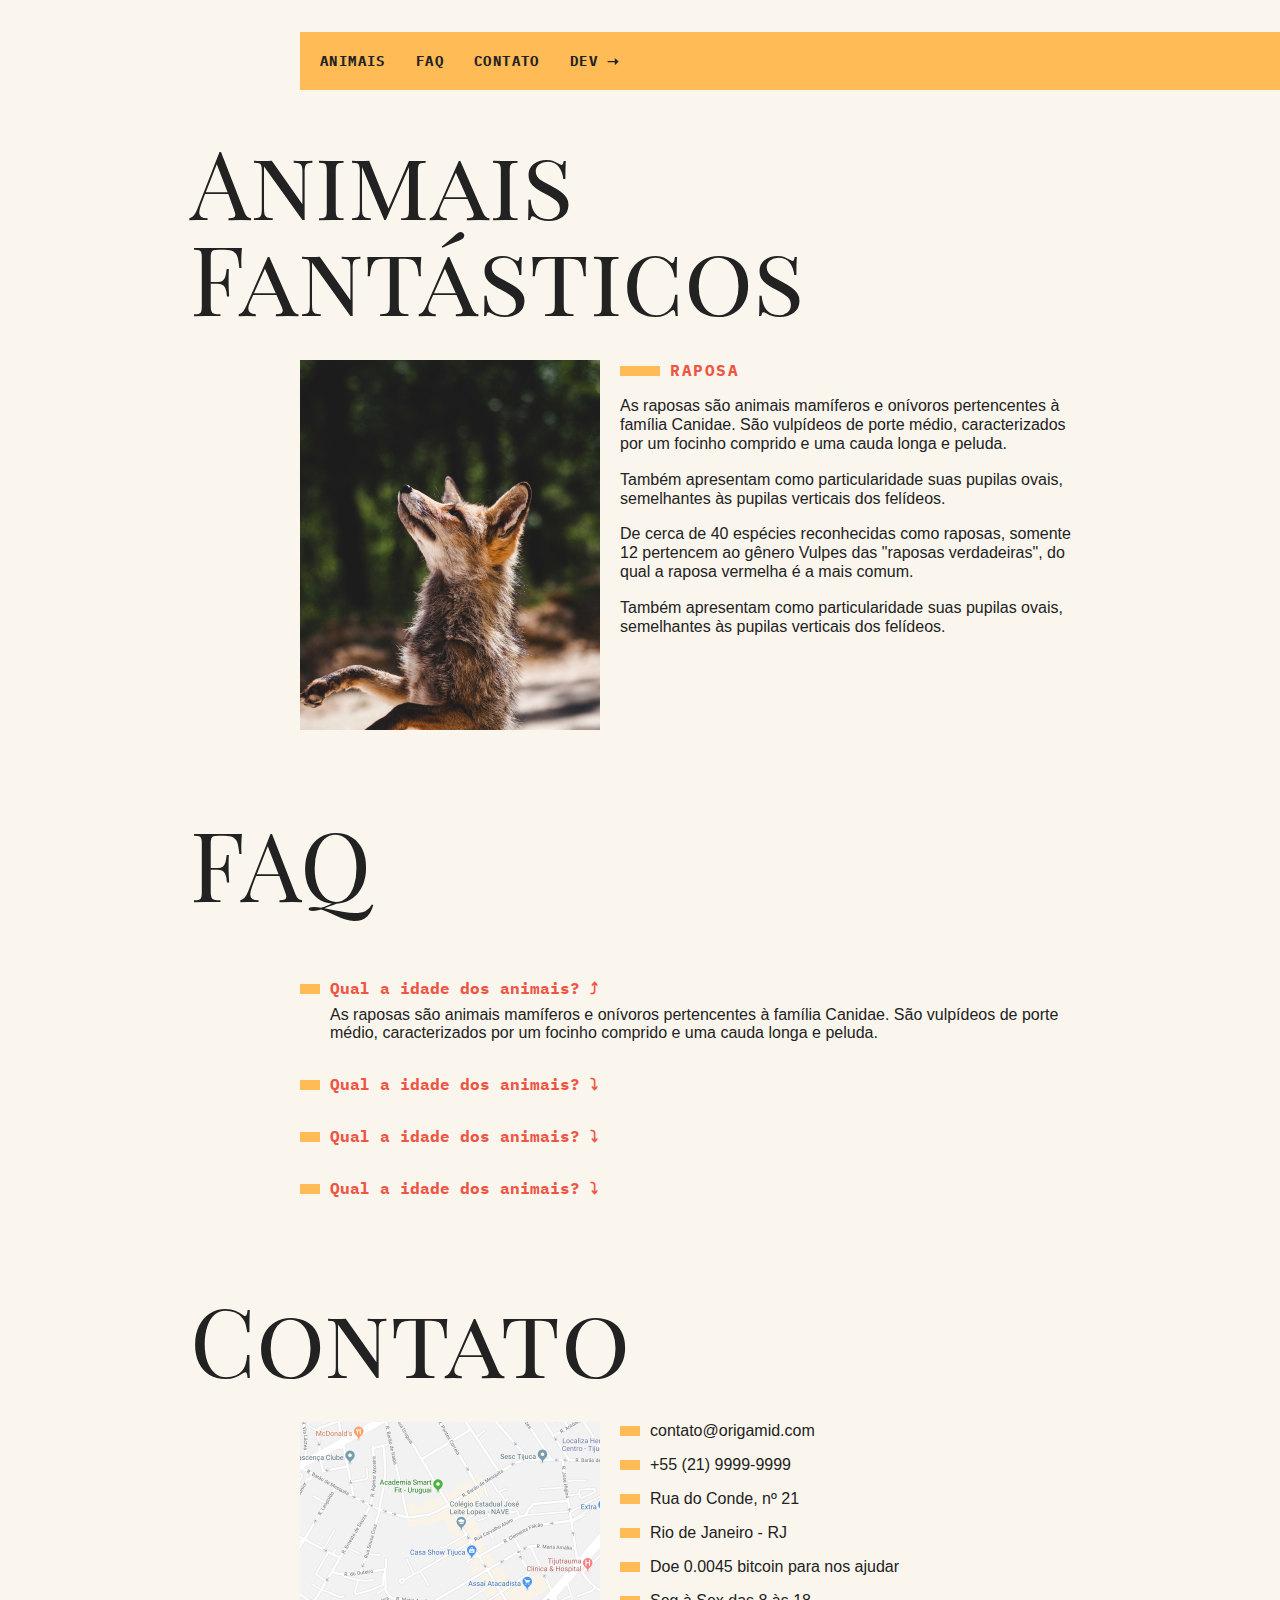
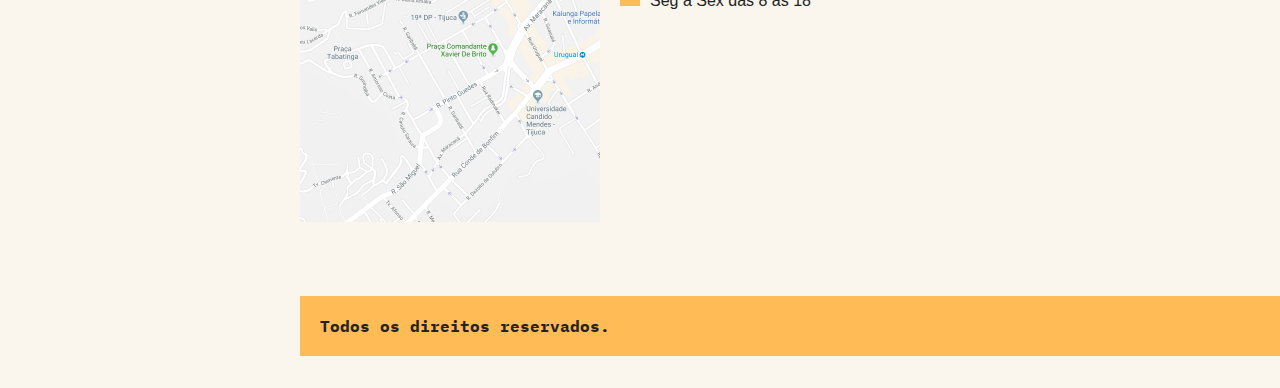
<file: accordion-list/html/index.html>
<!DOCTYPE html>
<html lang="pt-br">
<head>
    <meta charset="UTF-8">
    <meta http-equiv="X-UA-Compatible" content="IE=edge">
    <title>Animais Fantásticos</title>
    <meta name="viewport" content="width=device-width, initial-scale=1.0">
    <link href="https://fonts.googleapis.com/css2?family=IBM+Plex+Mono:wght@400;700&family=Playfair+Display+SC&display=swap" rel="stylesheet">
    <link rel="stylesheet" href="../css/style.css">
    <script>document.documentElement.className += ' js';</script>
</head>
<body>
    <nav class="menu">
        <ul>
            <li><a href="#animais">Animais</a></li>
            <li><a href="#faq">Faq</a></li>
            <li><a href="#contato">Contato</a></li>
            <li><a href="#dev">Dev ➝</a></li>
        </ul>
    </nav>

    <section class="grid-section animais" id="animais"> <!--id especifico para linkar com navegação-->

            <h1 class="titulo">Animais Fantásticos</h1>
            
   
        <ul class="animais-lista js-tabmenu">
            <li><img src="../img/imagem1.jpg" alt="raposa"></li>
            <li><img src="../img/imagem2.jpg" alt="esquilo"></li>
            <li><img src="../img/imagem3.jpg" alt="urso"></li>
            <li><img src="../img/imagem4.jpg" alt="lobo"></li>
            <li><img src="../img/imagem5.jpg" alt="macaco"></li>
            <li><img src="../img/imagem6.jpg" alt="leão"></li>
        </ul>

        <div class="animais-descricao js-tabcontent">
          <section>
              <h2>Raposa</h2>
              <p>As raposas são animais mamíferos e onívoros pertencentes à família Canidae. São vulpídeos de porte
                  médio, caracterizados por um focinho comprido e uma cauda longa e peluda.</p>

              <p>Também apresentam como particularidade suas pupilas ovais, semelhantes às pupilas verticais dos
                  felídeos.</p>

              <p> De cerca de 40 espécies reconhecidas como raposas, somente 12 pertencem ao gênero Vulpes das "raposas
                  verdadeiras", do qual a raposa vermelha é a mais comum.</p>

              <p> Também apresentam como particularidade suas pupilas ovais, semelhantes às pupilas verticais dos
                  felídeos.</p>
          </section>
          <section>
              <h2>Esquilo</h2>
              <p>As raposas são animais mamíferos e onívoros pertencentes à família Canidae. São vulpídeos de porte
                  médio, caracterizados por um focinho comprido e uma cauda longa e peluda.</p>

              <p>Também apresentam como particularidade suas pupilas ovais, semelhantes às pupilas verticais dos
                  felídeos.</p>

              <p> De cerca de 40 espécies reconhecidas como raposas, somente 12 pertencem ao gênero Vulpes das "raposas
                  verdadeiras", do qual a raposa vermelha é a mais comum.</p>

              <p> Também apresentam como particularidade suas pupilas ovais, semelhantes às pupilas verticais dos
                  felídeos.</p>
          </section>
          <section>
              <h2>Urso</h2>
              <p>As raposas são animais mamíferos e onívoros pertencentes à família Canidae. São vulpídeos de porte
                  médio, caracterizados por um focinho comprido e uma cauda longa e peluda.</p>

              <p>Também apresentam como particularidade suas pupilas ovais, semelhantes às pupilas verticais dos
                  felídeos.</p>

              <p> De cerca de 40 espécies reconhecidas como raposas, somente 12 pertencem ao gênero Vulpes das "raposas
                  verdadeiras", do qual a raposa vermelha é a mais comum.</p>

              <p> Também apresentam como particularidade suas pupilas ovais, semelhantes às pupilas verticais dos
                  felídeos.</p>
          </section>
          <section>
              <h2>Lobo</h2>
              <p>As raposas são animais mamíferos e onívoros pertencentes à família Canidae. São vulpídeos de porte
                  médio, caracterizados por um focinho comprido e uma cauda longa e peluda.</p>

              <p>Também apresentam como particularidade suas pupilas ovais, semelhantes às pupilas verticais dos
                  felídeos.</p>

              <p> De cerca de 40 espécies reconhecidas como raposas, somente 12 pertencem ao gênero Vulpes das "raposas
                  verdadeiras", do qual a raposa vermelha é a mais comum.</p>

              <p> Também apresentam como particularidade suas pupilas ovais, semelhantes às pupilas verticais dos
                  felídeos.</p>
          </section>
          <section>
              <h2>Macaco</h2>
              <p>As raposas são animais mamíferos e onívoros pertencentes à família Canidae. São vulpídeos de porte
                  médio, caracterizados por um focinho comprido e uma cauda longa e peluda.</p>

              <p>Também apresentam como particularidade suas pupilas ovais, semelhantes às pupilas verticais dos
                  felídeos.</p>

              <p> De cerca de 40 espécies reconhecidas como raposas, somente 12 pertencem ao gênero Vulpes das "raposas
                  verdadeiras", do qual a raposa vermelha é a mais comum.</p>

              <p> Também apresentam como particularidade suas pupilas ovais, semelhantes às pupilas verticais dos
                  felídeos.</p>
          </section>
          <section>
              <h2>Leão</h2>
              <p>As raposas são animais mamíferos e onívoros pertencentes à família Canidae. São vulpídeos de porte
                  médio, caracterizados por um focinho comprido e uma cauda longa e peluda.</p>

              <p>Também apresentam como particularidade suas pupilas ovais, semelhantes às pupilas verticais dos
                  felídeos.</p>

              <p> De cerca de 40 espécies reconhecidas como raposas, somente 12 pertencem ao gênero Vulpes das "raposas
                  verdadeiras", do qual a raposa vermelha é a mais comum.</p>

              <p> Também apresentam como particularidade suas pupilas ovais, semelhantes às pupilas verticais dos
                  felídeos.</p>
          </section>
        </div>
    </section>

    <section class="grid-section faq" id="faq">
        <h1 class="titulo">FAQ</h1>
        <dl class="faq-lista js-accordion">
            <dt>Qual a idade dos animais?</dt>
            <dd>As raposas são animais mamíferos e onívoros pertencentes à família Canidae. São vulpídeos de porte médio, caracterizados por um focinho comprido e uma cauda longa e peluda.</dd>
            <dt>Qual a idade dos animais?</dt>
            <dd>As raposas são animais mamíferos e onívoros pertencentes à família Canidae. São vulpídeos de porte médio, caracterizados por um focinho comprido e uma cauda longa e peluda.</dd>
            <dt>Qual a idade dos animais?</dt>
            <dd>As raposas são animais mamíferos e onívoros pertencentes à família Canidae. São vulpídeos de porte médio, caracterizados por um focinho comprido e uma cauda longa e peluda.</dd>
            <dt>Qual a idade dos animais?</dt>
            <dd>As raposas são animais mamíferos e onívoros pertencentes à família Canidae. São vulpídeos de porte médio, caracterizados por um focinho comprido e uma cauda longa e peluda.</dd>
        </dl>
    </section>

    <section class="grid-section contato" id="contato">
        <h1 class="titulo">Contato</h1>
        <div class="mapa">
            <img src="../img/mapa.png" alt="mapa">
        </div>
        <ul class="dados">
            <li>contato@origamid.com</li>
            <li>+55 (21) 9999-9999</li>
            <li>Rua do Conde, nº 21</li>
            <li>Rio de Janeiro - RJ</li>
            <li>Doe 0.0045 bitcoin para nos ajudar</li>
            <li>Seg à Sex das 8 às 18</li>
        </ul>
    </section>

    <footer class="copy">
        <p>Todos os direitos reservados.</p>
    </footer>
    <script src="../js/script.js"></script>
</body>
</html>
</file>
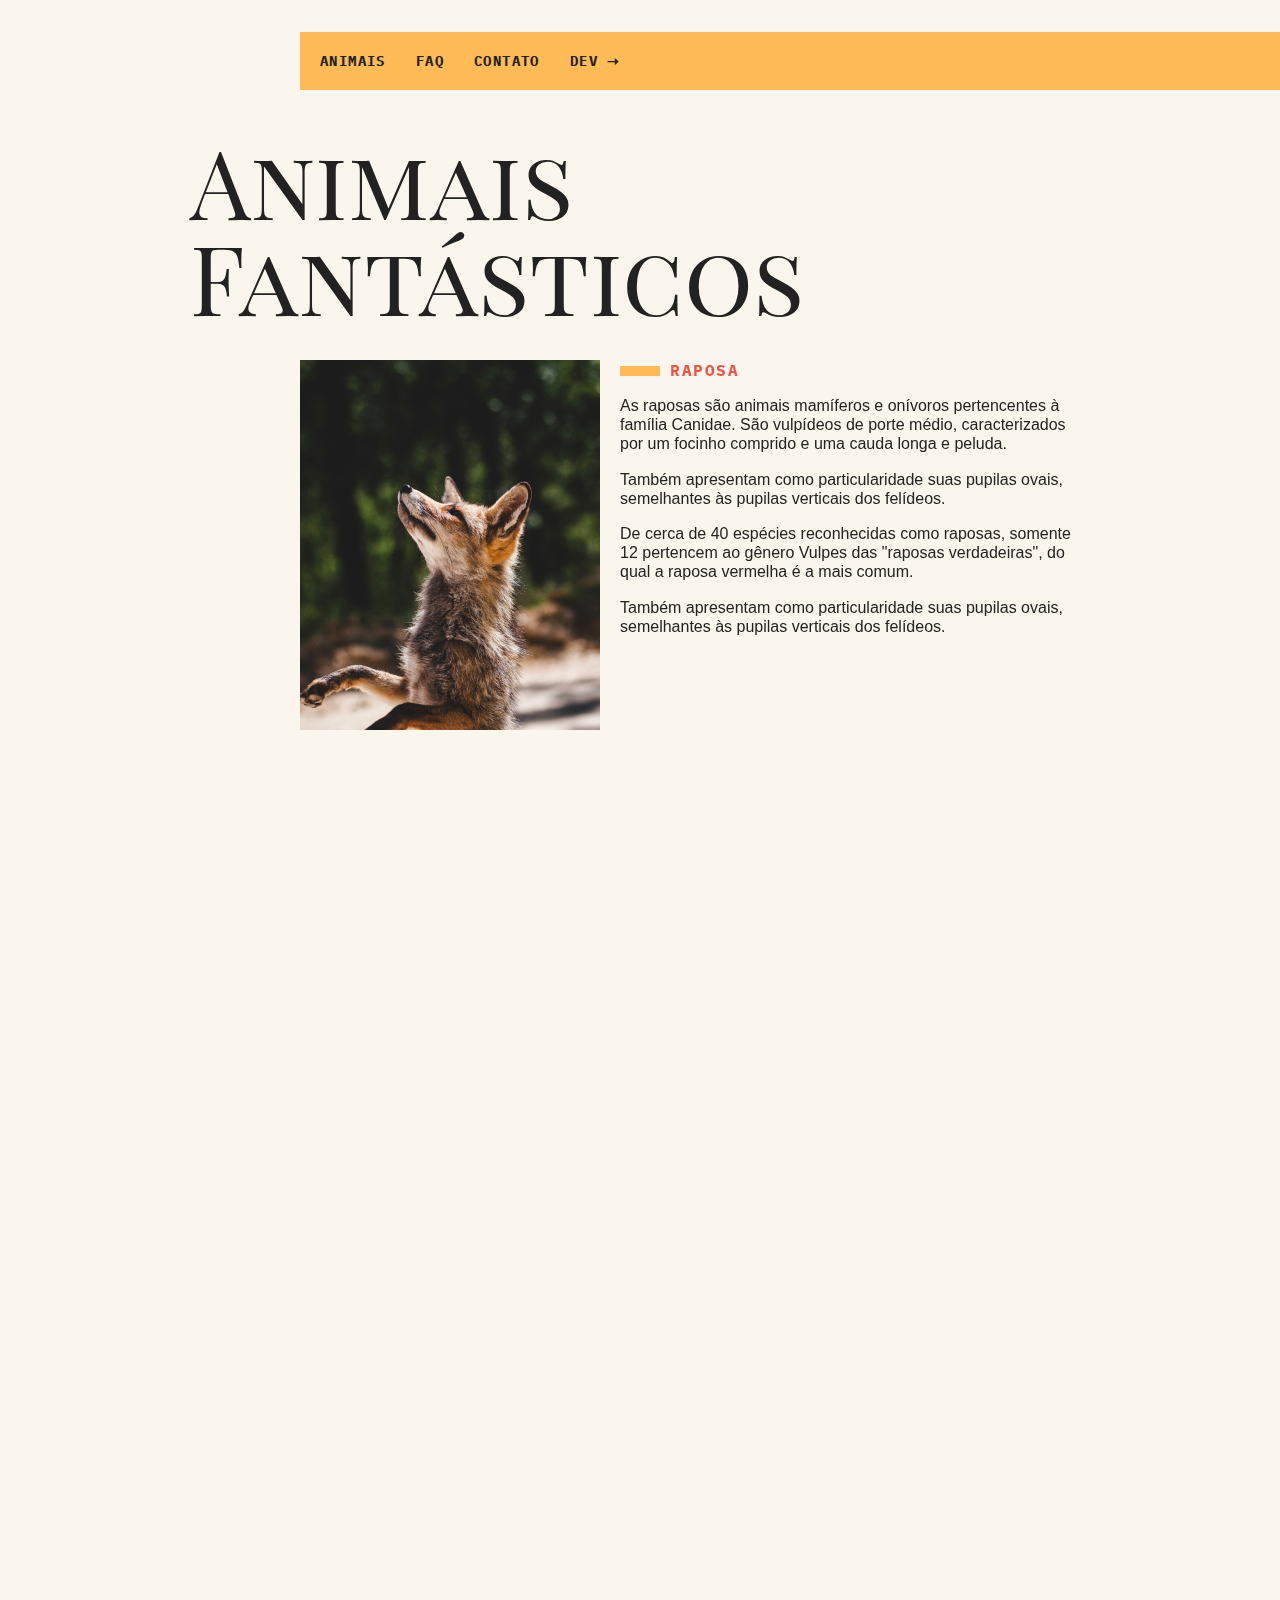
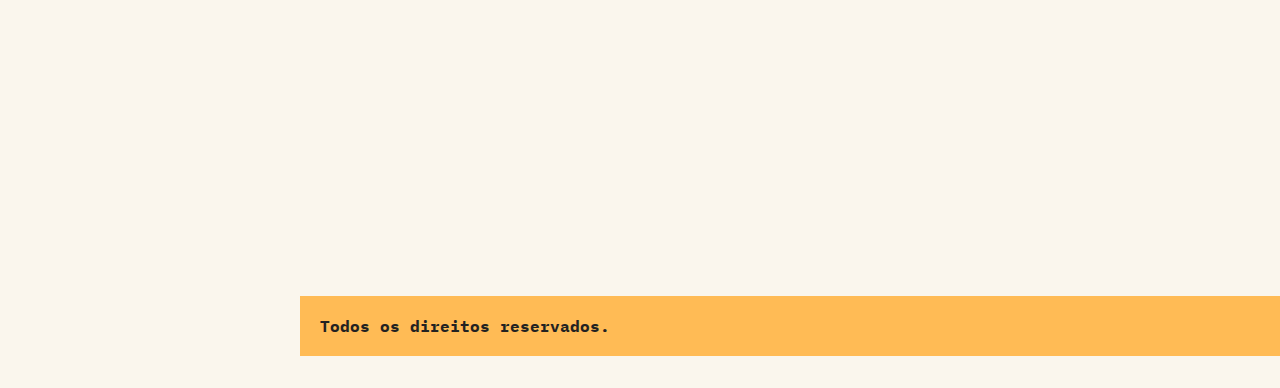
<file: animacao-ao-scroll/html/index.html>
<!DOCTYPE html>
<html lang="pt-br">
<head>
    <meta charset="UTF-8">
    <meta http-equiv="X-UA-Compatible" content="IE=edge">
    <title>Animais Fantásticos</title>
    <meta name="viewport" content="width=device-width, initial-scale=1.0">
    <link href="https://fonts.googleapis.com/css2?family=IBM+Plex+Mono:wght@400;700&family=Playfair+Display+SC&display=swap" rel="stylesheet">
    <link rel="stylesheet" href="../css/style.css">
    <script>document.documentElement.className += ' js';</script>
</head>
<body>
    <nav class="menu js-menu">
        <ul>
            <li><a href="#animais">Animais</a></li>
            <li><a href="#faq">Faq</a></li>
            <li><a href="#contato">Contato</a></li>
            <li><a href="#dev">Dev ➝</a></li>
        </ul>
    </nav>

    <section class="grid-section animais js-scroll" id="animais"> <!--id especifico para linkar com navegação-->

            <h1 class="titulo">Animais Fantásticos</h1>
            
   
        <ul class="animais-lista js-tabmenu">
            <li><img src="../img/imagem1.jpg" alt="raposa"></li>
            <li><img src="../img/imagem2.jpg" alt="esquilo"></li>
            <li><img src="../img/imagem3.jpg" alt="urso"></li>
            <li><img src="../img/imagem4.jpg" alt="lobo"></li>
            <li><img src="../img/imagem5.jpg" alt="macaco"></li>
            <li><img src="../img/imagem6.jpg" alt="leão"></li>
        </ul>

        <div class="animais-descricao js-tabcontent">
          <section>
              <h2>Raposa</h2>
              <p>As raposas são animais mamíferos e onívoros pertencentes à família Canidae. São vulpídeos de porte
                  médio, caracterizados por um focinho comprido e uma cauda longa e peluda.</p>

              <p>Também apresentam como particularidade suas pupilas ovais, semelhantes às pupilas verticais dos
                  felídeos.</p>

              <p> De cerca de 40 espécies reconhecidas como raposas, somente 12 pertencem ao gênero Vulpes das "raposas
                  verdadeiras", do qual a raposa vermelha é a mais comum.</p>

              <p> Também apresentam como particularidade suas pupilas ovais, semelhantes às pupilas verticais dos
                  felídeos.</p>
          </section>
          <section>
              <h2>Esquilo</h2>
              <p>As raposas são animais mamíferos e onívoros pertencentes à família Canidae. São vulpídeos de porte
                  médio, caracterizados por um focinho comprido e uma cauda longa e peluda.</p>

              <p>Também apresentam como particularidade suas pupilas ovais, semelhantes às pupilas verticais dos
                  felídeos.</p>

              <p> De cerca de 40 espécies reconhecidas como raposas, somente 12 pertencem ao gênero Vulpes das "raposas
                  verdadeiras", do qual a raposa vermelha é a mais comum.</p>

              <p> Também apresentam como particularidade suas pupilas ovais, semelhantes às pupilas verticais dos
                  felídeos.</p>
          </section>
          <section>
              <h2>Urso</h2>
              <p>As raposas são animais mamíferos e onívoros pertencentes à família Canidae. São vulpídeos de porte
                  médio, caracterizados por um focinho comprido e uma cauda longa e peluda.</p>

              <p>Também apresentam como particularidade suas pupilas ovais, semelhantes às pupilas verticais dos
                  felídeos.</p>

              <p> De cerca de 40 espécies reconhecidas como raposas, somente 12 pertencem ao gênero Vulpes das "raposas
                  verdadeiras", do qual a raposa vermelha é a mais comum.</p>

              <p> Também apresentam como particularidade suas pupilas ovais, semelhantes às pupilas verticais dos
                  felídeos.</p>
          </section>
          <section>
              <h2>Lobo</h2>
              <p>As raposas são animais mamíferos e onívoros pertencentes à família Canidae. São vulpídeos de porte
                  médio, caracterizados por um focinho comprido e uma cauda longa e peluda.</p>

              <p>Também apresentam como particularidade suas pupilas ovais, semelhantes às pupilas verticais dos
                  felídeos.</p>

              <p> De cerca de 40 espécies reconhecidas como raposas, somente 12 pertencem ao gênero Vulpes das "raposas
                  verdadeiras", do qual a raposa vermelha é a mais comum.</p>

              <p> Também apresentam como particularidade suas pupilas ovais, semelhantes às pupilas verticais dos
                  felídeos.</p>
          </section>
          <section>
              <h2>Macaco</h2>
              <p>As raposas são animais mamíferos e onívoros pertencentes à família Canidae. São vulpídeos de porte
                  médio, caracterizados por um focinho comprido e uma cauda longa e peluda.</p>

              <p>Também apresentam como particularidade suas pupilas ovais, semelhantes às pupilas verticais dos
                  felídeos.</p>

              <p> De cerca de 40 espécies reconhecidas como raposas, somente 12 pertencem ao gênero Vulpes das "raposas
                  verdadeiras", do qual a raposa vermelha é a mais comum.</p>

              <p> Também apresentam como particularidade suas pupilas ovais, semelhantes às pupilas verticais dos
                  felídeos.</p>
          </section>
          <section>
              <h2>Leão</h2>
              <p>As raposas são animais mamíferos e onívoros pertencentes à família Canidae. São vulpídeos de porte
                  médio, caracterizados por um focinho comprido e uma cauda longa e peluda.</p>

              <p>Também apresentam como particularidade suas pupilas ovais, semelhantes às pupilas verticais dos
                  felídeos.</p>

              <p> De cerca de 40 espécies reconhecidas como raposas, somente 12 pertencem ao gênero Vulpes das "raposas
                  verdadeiras", do qual a raposa vermelha é a mais comum.</p>

              <p> Também apresentam como particularidade suas pupilas ovais, semelhantes às pupilas verticais dos
                  felídeos.</p>
          </section>
        </div>
    </section>

    <section class="grid-section faq js-scroll" id="faq">
        <h1 class="titulo">FAQ</h1>
        <dl class="faq-lista js-accordion">
            <dt>Qual a idade dos animais?</dt>
            <dd>As raposas são animais mamíferos e onívoros pertencentes à família Canidae. São vulpídeos de porte médio, caracterizados por um focinho comprido e uma cauda longa e peluda.</dd>
            <dt>Qual a idade dos animais?</dt>
            <dd>As raposas são animais mamíferos e onívoros pertencentes à família Canidae. São vulpídeos de porte médio, caracterizados por um focinho comprido e uma cauda longa e peluda.</dd>
            <dt>Qual a idade dos animais?</dt>
            <dd>As raposas são animais mamíferos e onívoros pertencentes à família Canidae. São vulpídeos de porte médio, caracterizados por um focinho comprido e uma cauda longa e peluda.</dd>
            <dt>Qual a idade dos animais?</dt>
            <dd>As raposas são animais mamíferos e onívoros pertencentes à família Canidae. São vulpídeos de porte médio, caracterizados por um focinho comprido e uma cauda longa e peluda.</dd>
        </dl>
    </section>

    <section class="grid-section contato js-scroll" id="contato">
        <h1 class="titulo">Contato</h1>
        <div class="mapa">
            <img src="../img/mapa.png" alt="mapa">
        </div>
        <ul class="dados">
            <li>contato@origamid.com</li>
            <li>+55 (21) 9999-9999</li>
            <li>Rua do Conde, nº 21</li>
            <li>Rio de Janeiro - RJ</li>
            <li>Doe 0.0045 bitcoin para nos ajudar</li>
            <li>Seg à Sex das 8 às 18</li>
        </ul>
    </section>

    <footer class="copy">
        <p>Todos os direitos reservados.</p>
    </footer>
    <script src="../js/script.js"></script>
</body>
</html>
</file>
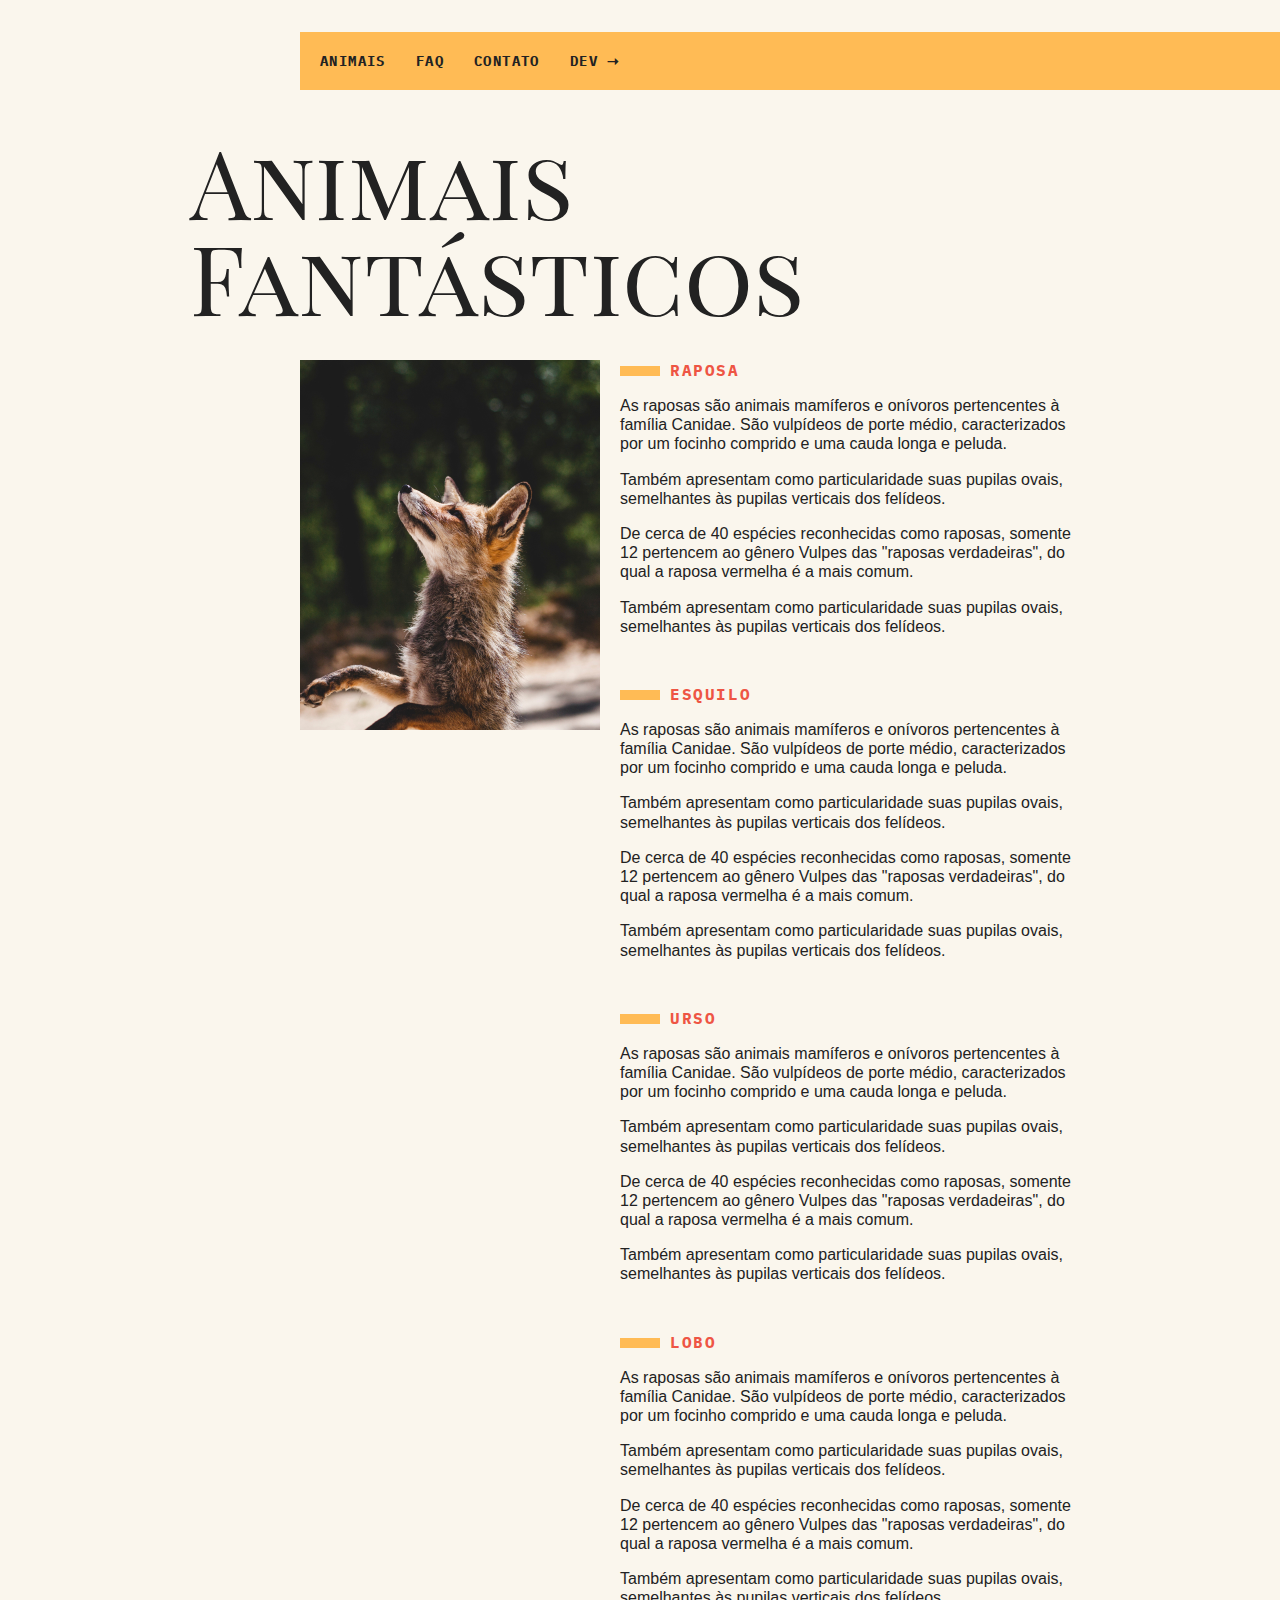
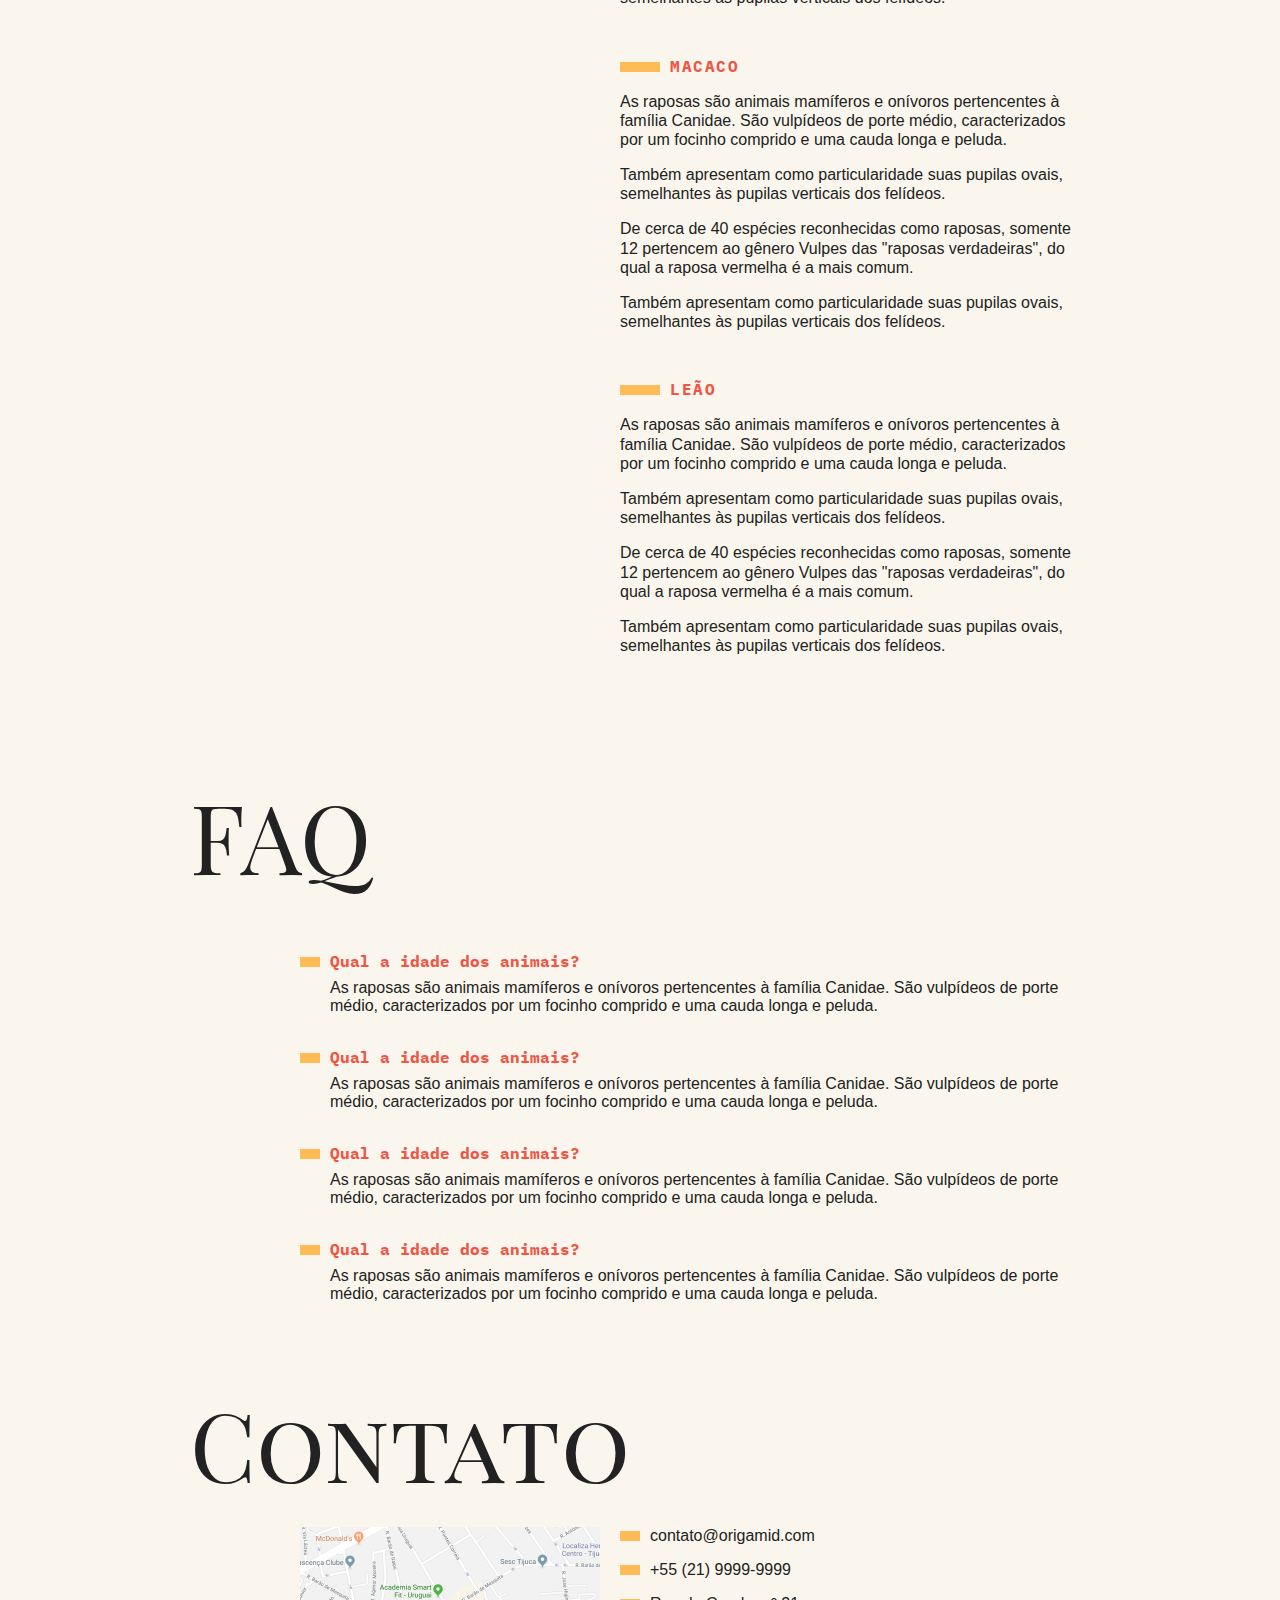
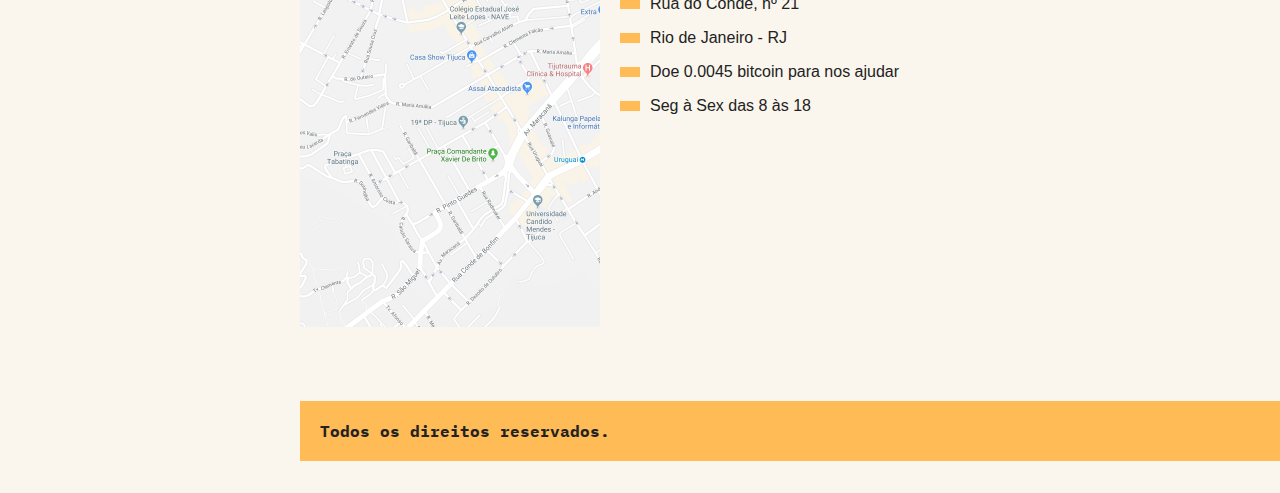
<file: classes-e-atributos/html/index.html>
<!DOCTYPE html>
<html lang="pt-br">
<head>
    <meta charset="UTF-8">
    <meta http-equiv="X-UA-Compatible" content="IE=edge">
    <title>Animais Fantásticos</title>
    <meta name="viewport" content="width=device-width, initial-scale=1.0">
    <link href="https://fonts.googleapis.com/css2?family=IBM+Plex+Mono:wght@400;700&family=Playfair+Display+SC&display=swap" rel="stylesheet">
    <link rel="stylesheet" href="../css/style.css">
</head>
<body>
    <nav class="menu">
        <ul>
            <li><a href="#animais">Animais</a></li>
            <li><a href="#faq">Faq</a></li>
            <li><a href="#contato">Contato</a></li>
            <li><a href="http://origamid.com/">Dev ➝</a></li>
        </ul>
    </nav>

    <section class="grid-section animais" id="animais"> <!--id especifico para linkar com navegação-->

            <h1 class="titulo">Animais Fantásticos</h1>
            
   
        <ul class="animais-lista">
            <li><img src="../img/imagem1.jpg" alt="raposa"></li>
            <li><img src="../img/imagem2.jpg" alt="esquilo"></li>
            <li><img src="../img/imagem3.jpg" alt="urso"></li>
            <li><img src="../img/imagem4.jpg" alt="lobo"></li>
            <li><img src="../img/imagem5.jpg" alt="macaco"></li>
            <li><img src="../img/imagem6.jpg" alt="leão"></li>
        </ul>

        <div class="animais-descricao">
          <section>
              <h2>Raposa</h2>
              <p>As raposas são animais mamíferos e onívoros pertencentes à família Canidae. São vulpídeos de porte
                  médio, caracterizados por um focinho comprido e uma cauda longa e peluda.</p>

              <p>Também apresentam como particularidade suas pupilas ovais, semelhantes às pupilas verticais dos
                  felídeos.</p>

              <p> De cerca de 40 espécies reconhecidas como raposas, somente 12 pertencem ao gênero Vulpes das "raposas
                  verdadeiras", do qual a raposa vermelha é a mais comum.</p>

              <p> Também apresentam como particularidade suas pupilas ovais, semelhantes às pupilas verticais dos
                  felídeos.</p>
          </section>
          <section>
              <h2>Esquilo</h2>
              <p>As raposas são animais mamíferos e onívoros pertencentes à família Canidae. São vulpídeos de porte
                  médio, caracterizados por um focinho comprido e uma cauda longa e peluda.</p>

              <p>Também apresentam como particularidade suas pupilas ovais, semelhantes às pupilas verticais dos
                  felídeos.</p>

              <p> De cerca de 40 espécies reconhecidas como raposas, somente 12 pertencem ao gênero Vulpes das "raposas
                  verdadeiras", do qual a raposa vermelha é a mais comum.</p>

              <p> Também apresentam como particularidade suas pupilas ovais, semelhantes às pupilas verticais dos
                  felídeos.</p>
          </section>
          <section>
              <h2>Urso</h2>
              <p>As raposas são animais mamíferos e onívoros pertencentes à família Canidae. São vulpídeos de porte
                  médio, caracterizados por um focinho comprido e uma cauda longa e peluda.</p>

              <p>Também apresentam como particularidade suas pupilas ovais, semelhantes às pupilas verticais dos
                  felídeos.</p>

              <p> De cerca de 40 espécies reconhecidas como raposas, somente 12 pertencem ao gênero Vulpes das "raposas
                  verdadeiras", do qual a raposa vermelha é a mais comum.</p>

              <p> Também apresentam como particularidade suas pupilas ovais, semelhantes às pupilas verticais dos
                  felídeos.</p>
          </section>
          <section>
              <h2>Lobo</h2>
              <p>As raposas são animais mamíferos e onívoros pertencentes à família Canidae. São vulpídeos de porte
                  médio, caracterizados por um focinho comprido e uma cauda longa e peluda.</p>

              <p>Também apresentam como particularidade suas pupilas ovais, semelhantes às pupilas verticais dos
                  felídeos.</p>

              <p> De cerca de 40 espécies reconhecidas como raposas, somente 12 pertencem ao gênero Vulpes das "raposas
                  verdadeiras", do qual a raposa vermelha é a mais comum.</p>

              <p> Também apresentam como particularidade suas pupilas ovais, semelhantes às pupilas verticais dos
                  felídeos.</p>
          </section>
          <section>
              <h2>Macaco</h2>
              <p>As raposas são animais mamíferos e onívoros pertencentes à família Canidae. São vulpídeos de porte
                  médio, caracterizados por um focinho comprido e uma cauda longa e peluda.</p>

              <p>Também apresentam como particularidade suas pupilas ovais, semelhantes às pupilas verticais dos
                  felídeos.</p>

              <p> De cerca de 40 espécies reconhecidas como raposas, somente 12 pertencem ao gênero Vulpes das "raposas
                  verdadeiras", do qual a raposa vermelha é a mais comum.</p>

              <p> Também apresentam como particularidade suas pupilas ovais, semelhantes às pupilas verticais dos
                  felídeos.</p>
          </section>
          <section>
              <h2>Leão</h2>
              <p>As raposas são animais mamíferos e onívoros pertencentes à família Canidae. São vulpídeos de porte
                  médio, caracterizados por um focinho comprido e uma cauda longa e peluda.</p>

              <p>Também apresentam como particularidade suas pupilas ovais, semelhantes às pupilas verticais dos
                  felídeos.</p>

              <p> De cerca de 40 espécies reconhecidas como raposas, somente 12 pertencem ao gênero Vulpes das "raposas
                  verdadeiras", do qual a raposa vermelha é a mais comum.</p>

              <p> Também apresentam como particularidade suas pupilas ovais, semelhantes às pupilas verticais dos
                  felídeos.</p>
          </section>
        </div>
    </section>

    <section class="grid-section faq" id="faq">
        <h1 class="titulo">FAQ</h1>
        <dl class="faq-lista">
            <dt>Qual a idade dos animais?</dt>
            <dd>As raposas são animais mamíferos e onívoros pertencentes à família Canidae. São vulpídeos de porte médio, caracterizados por um focinho comprido e uma cauda longa e peluda.</dd>
            <dt>Qual a idade dos animais?</dt>
            <dd>As raposas são animais mamíferos e onívoros pertencentes à família Canidae. São vulpídeos de porte médio, caracterizados por um focinho comprido e uma cauda longa e peluda.</dd>
            <dt>Qual a idade dos animais?</dt>
            <dd>As raposas são animais mamíferos e onívoros pertencentes à família Canidae. São vulpídeos de porte médio, caracterizados por um focinho comprido e uma cauda longa e peluda.</dd>
            <dt>Qual a idade dos animais?</dt>
            <dd>As raposas são animais mamíferos e onívoros pertencentes à família Canidae. São vulpídeos de porte médio, caracterizados por um focinho comprido e uma cauda longa e peluda.</dd>
        </dl>
    </section>

    <section class="grid-section contato" id="contato">
        <h1 class="titulo">Contato</h1>
        <div class="mapa">
            <img src="../img/mapa.png" alt="mapa">
        </div>
        <ul class="dados">
            <li>contato@origamid.com</li>
            <li>+55 (21) 9999-9999</li>
            <li>Rua do Conde, nº 21</li>
            <li>Rio de Janeiro - RJ</li>
            <li>Doe 0.0045 bitcoin para nos ajudar</li>
            <li>Seg à Sex das 8 às 18</li>
        </ul>
    </section>

    <footer class="copy">
        <p>Todos os direitos reservados.</p>
    </footer>
    <script src="../js/script.js"></script>
</body>
</html>
</file>
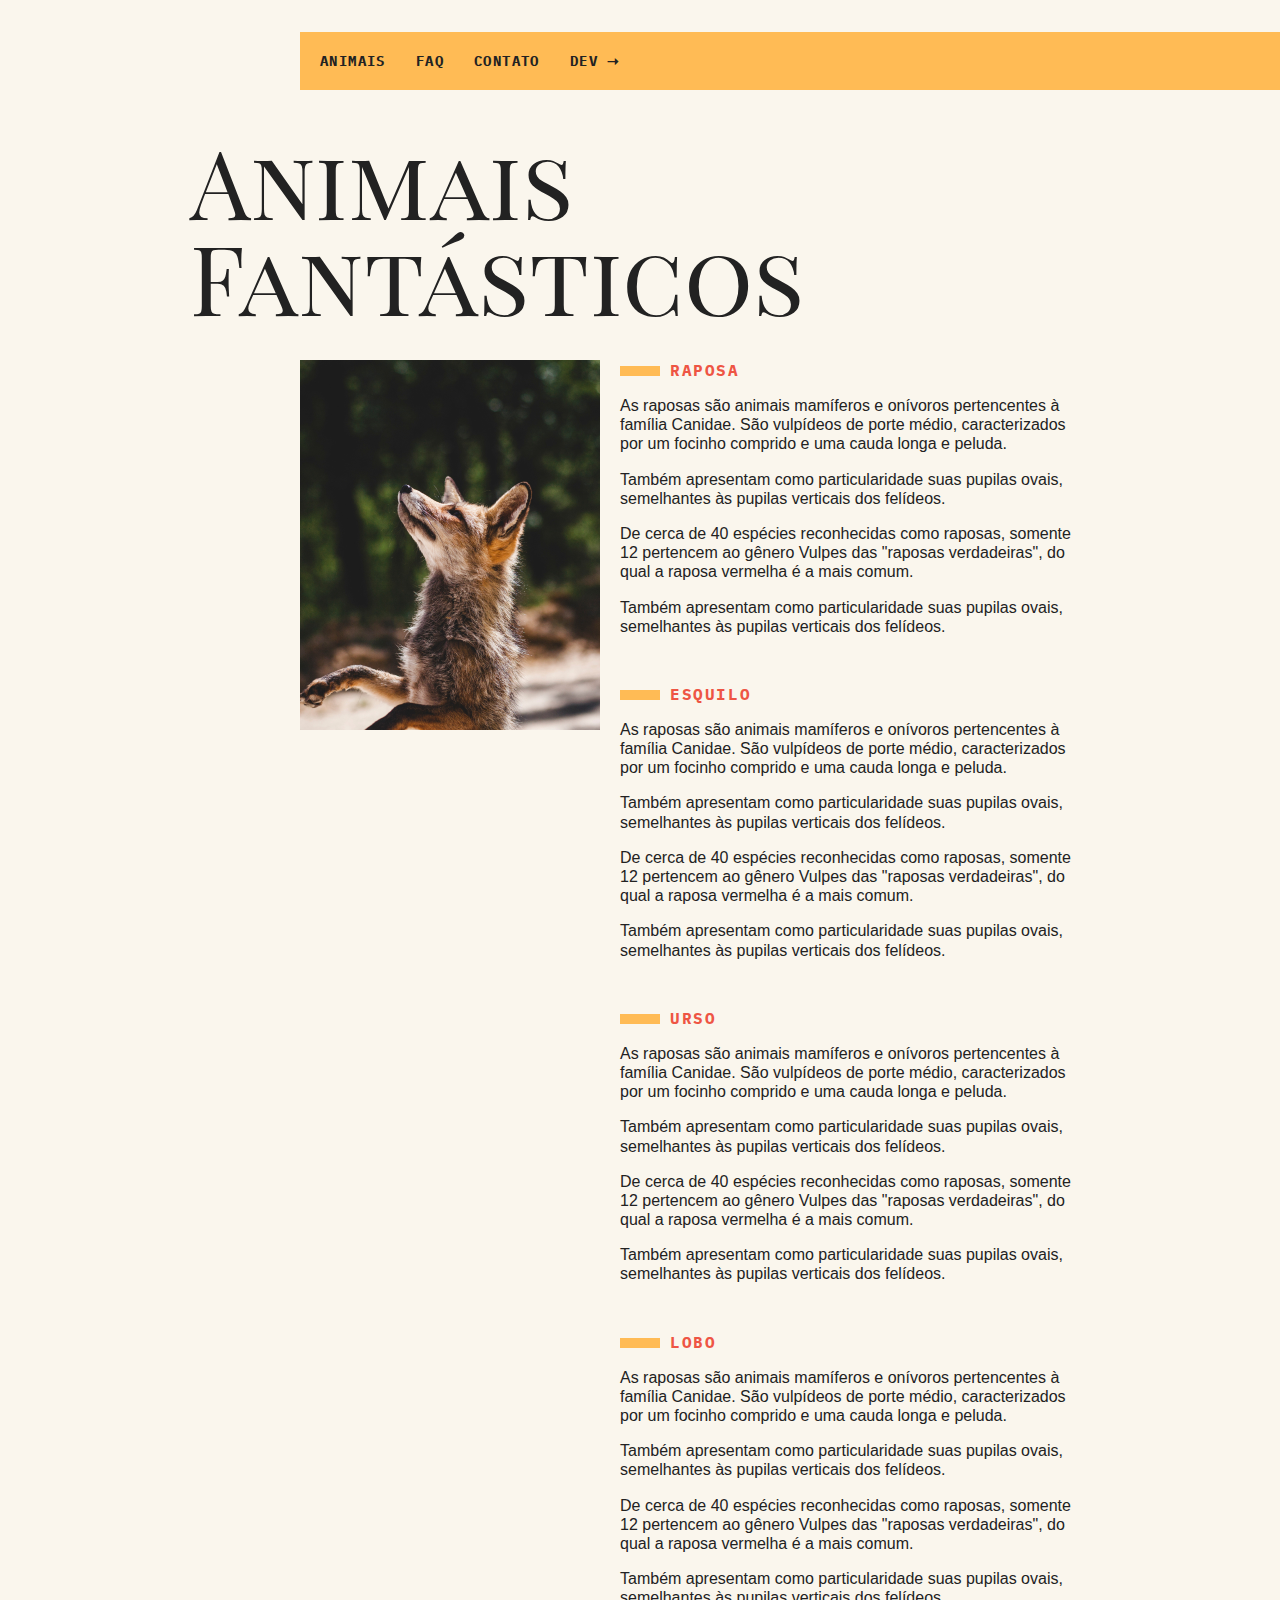
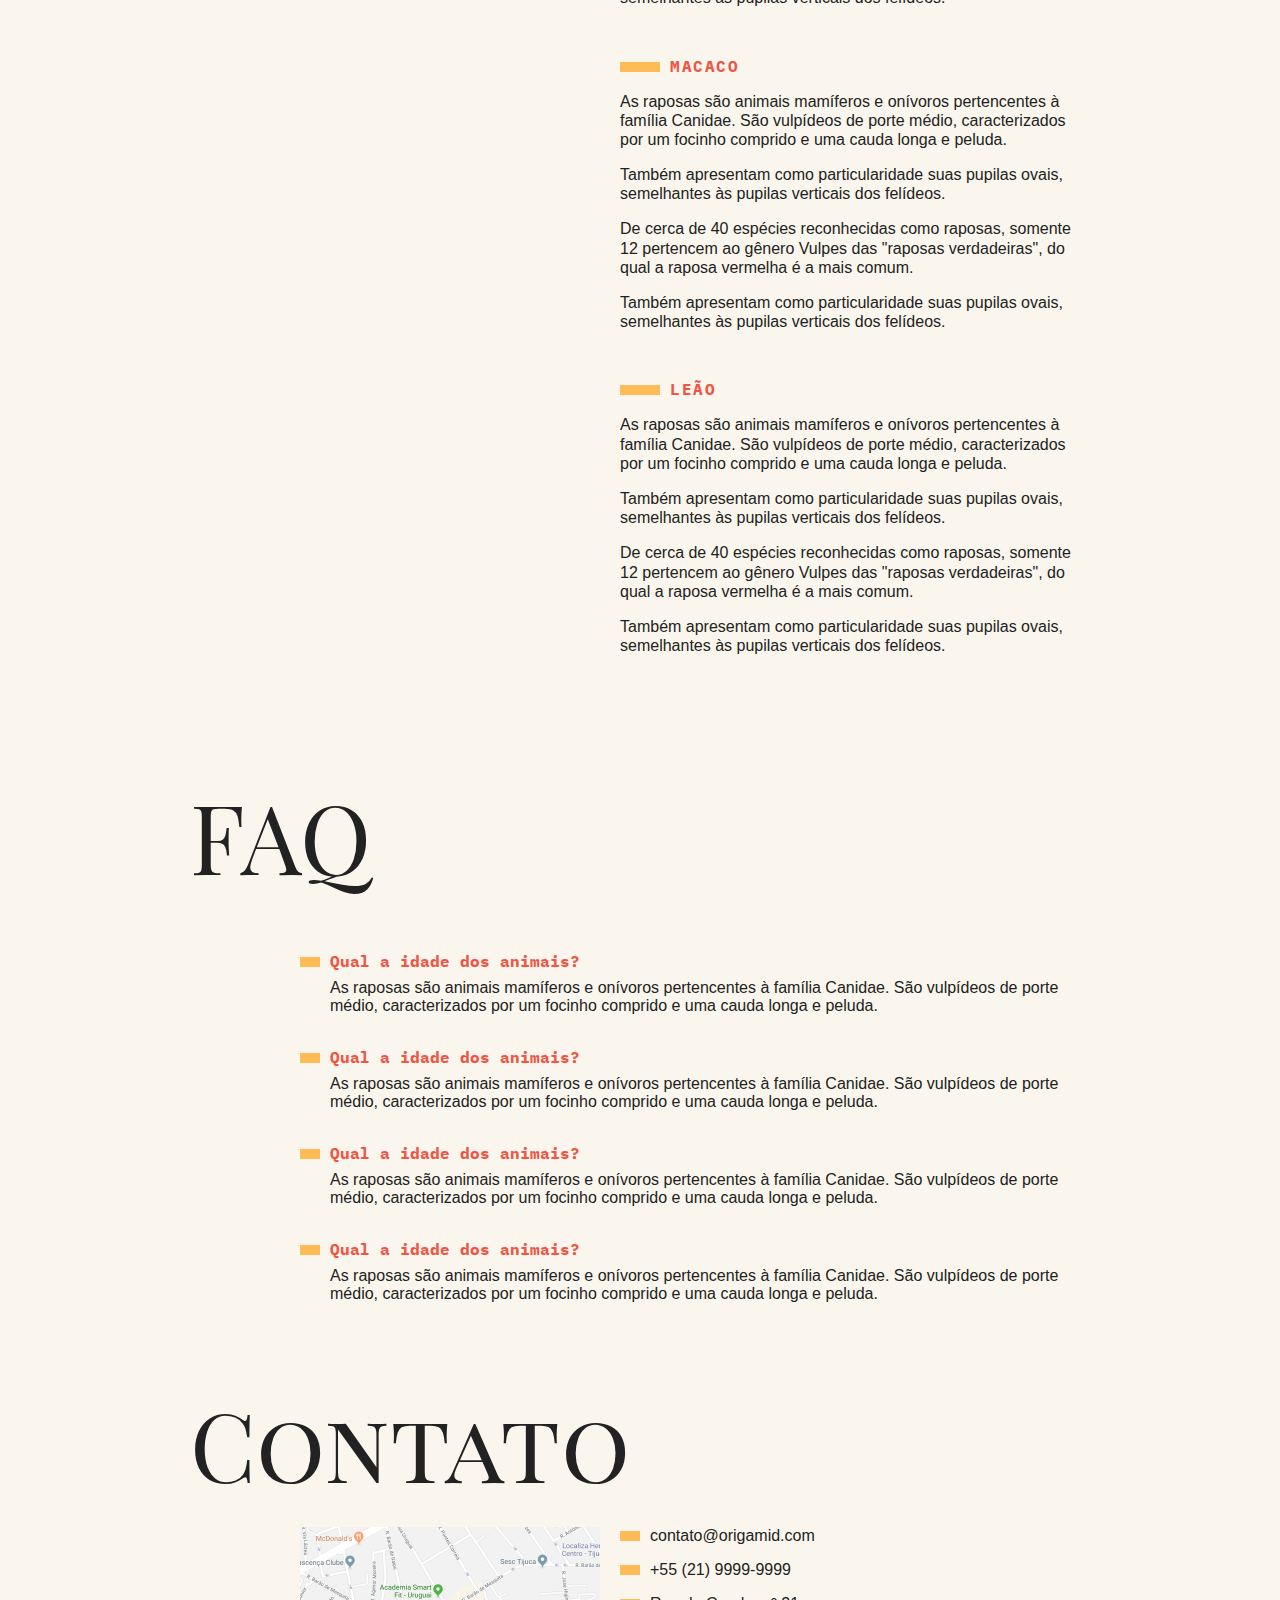
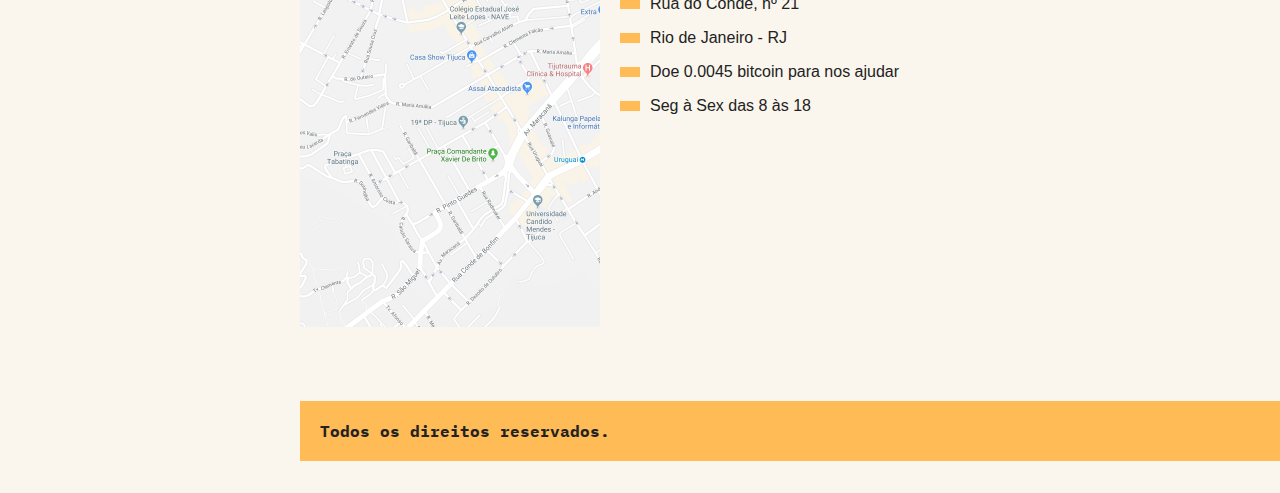
<file: eventos/html/index.html>
<!DOCTYPE html>
<html lang="pt-br">
<head>
    <meta charset="UTF-8">
    <meta http-equiv="X-UA-Compatible" content="IE=edge">
    <title>Animais Fantásticos</title>
    <meta name="viewport" content="width=device-width, initial-scale=1.0">
    <link href="https://fonts.googleapis.com/css2?family=IBM+Plex+Mono:wght@400;700&family=Playfair+Display+SC&display=swap" rel="stylesheet">
    <link rel="stylesheet" href="../css/style.css">
</head>
<body>
    <nav class="menu">
        <ul>
            <li><a href="#animais">Animais</a></li>
            <li><a href="#faq">Faq</a></li>
            <li><a href="#contato">Contato</a></li>
            <li><a href="http://www.origamid.com/">Dev ➝</a></li>
        </ul>
    </nav>

    <section class="grid-section animais" id="animais"> <!--id especifico para linkar com navegação-->

            <h1 class="titulo">Animais Fantásticos</h1>
            
   
        <ul class="animais-lista">
            <li><img src="../img/imagem1.jpg" alt="raposa"></li>
            <li><img src="../img/imagem2.jpg" alt="esquilo"></li>
            <li><img src="../img/imagem3.jpg" alt="urso"></li>
            <li><img src="../img/imagem4.jpg" alt="lobo"></li>
            <li><img src="../img/imagem5.jpg" alt="macaco"></li>
            <li><img src="../img/imagem6.jpg" alt="leão"></li>
        </ul>

        <div class="animais-descricao">
          <section>
              <h2>Raposa</h2>
              <p>As raposas são animais mamíferos e onívoros pertencentes à família Canidae. São vulpídeos de porte
                  médio, caracterizados por um focinho comprido e uma cauda longa e peluda.</p>

              <p>Também apresentam como particularidade suas pupilas ovais, semelhantes às pupilas verticais dos
                  felídeos.</p>

              <p> De cerca de 40 espécies reconhecidas como raposas, somente 12 pertencem ao gênero Vulpes das "raposas
                  verdadeiras", do qual a raposa vermelha é a mais comum.</p>

              <p> Também apresentam como particularidade suas pupilas ovais, semelhantes às pupilas verticais dos
                  felídeos.</p>
          </section>
          <section>
              <h2>Esquilo</h2>
              <p>As raposas são animais mamíferos e onívoros pertencentes à família Canidae. São vulpídeos de porte
                  médio, caracterizados por um focinho comprido e uma cauda longa e peluda.</p>

              <p>Também apresentam como particularidade suas pupilas ovais, semelhantes às pupilas verticais dos
                  felídeos.</p>

              <p> De cerca de 40 espécies reconhecidas como raposas, somente 12 pertencem ao gênero Vulpes das "raposas
                  verdadeiras", do qual a raposa vermelha é a mais comum.</p>

              <p> Também apresentam como particularidade suas pupilas ovais, semelhantes às pupilas verticais dos
                  felídeos.</p>
          </section>
          <section>
              <h2>Urso</h2>
              <p>As raposas são animais mamíferos e onívoros pertencentes à família Canidae. São vulpídeos de porte
                  médio, caracterizados por um focinho comprido e uma cauda longa e peluda.</p>

              <p>Também apresentam como particularidade suas pupilas ovais, semelhantes às pupilas verticais dos
                  felídeos.</p>

              <p> De cerca de 40 espécies reconhecidas como raposas, somente 12 pertencem ao gênero Vulpes das "raposas
                  verdadeiras", do qual a raposa vermelha é a mais comum.</p>

              <p> Também apresentam como particularidade suas pupilas ovais, semelhantes às pupilas verticais dos
                  felídeos.</p>
          </section>
          <section>
              <h2>Lobo</h2>
              <p>As raposas são animais mamíferos e onívoros pertencentes à família Canidae. São vulpídeos de porte
                  médio, caracterizados por um focinho comprido e uma cauda longa e peluda.</p>

              <p>Também apresentam como particularidade suas pupilas ovais, semelhantes às pupilas verticais dos
                  felídeos.</p>

              <p> De cerca de 40 espécies reconhecidas como raposas, somente 12 pertencem ao gênero Vulpes das "raposas
                  verdadeiras", do qual a raposa vermelha é a mais comum.</p>

              <p> Também apresentam como particularidade suas pupilas ovais, semelhantes às pupilas verticais dos
                  felídeos.</p>
          </section>
          <section>
              <h2>Macaco</h2>
              <p>As raposas são animais mamíferos e onívoros pertencentes à família Canidae. São vulpídeos de porte
                  médio, caracterizados por um focinho comprido e uma cauda longa e peluda.</p>

              <p>Também apresentam como particularidade suas pupilas ovais, semelhantes às pupilas verticais dos
                  felídeos.</p>

              <p> De cerca de 40 espécies reconhecidas como raposas, somente 12 pertencem ao gênero Vulpes das "raposas
                  verdadeiras", do qual a raposa vermelha é a mais comum.</p>

              <p> Também apresentam como particularidade suas pupilas ovais, semelhantes às pupilas verticais dos
                  felídeos.</p>
          </section>
          <section>
              <h2>Leão</h2>
              <p>As raposas são animais mamíferos e onívoros pertencentes à família Canidae. São vulpídeos de porte
                  médio, caracterizados por um focinho comprido e uma cauda longa e peluda.</p>

              <p>Também apresentam como particularidade suas pupilas ovais, semelhantes às pupilas verticais dos
                  felídeos.</p>

              <p> De cerca de 40 espécies reconhecidas como raposas, somente 12 pertencem ao gênero Vulpes das "raposas
                  verdadeiras", do qual a raposa vermelha é a mais comum.</p>

              <p> Também apresentam como particularidade suas pupilas ovais, semelhantes às pupilas verticais dos
                  felídeos.</p>
          </section>
        </div>
    </section>

    <section class="grid-section faq" id="faq">
        <h1 class="titulo">FAQ</h1>
        <dl class="faq-lista">
            <dt>Qual a idade dos animais?</dt>
            <dd>As raposas são animais mamíferos e onívoros pertencentes à família Canidae. São vulpídeos de porte médio, caracterizados por um focinho comprido e uma cauda longa e peluda.</dd>
            <dt>Qual a idade dos animais?</dt>
            <dd>As raposas são animais mamíferos e onívoros pertencentes à família Canidae. São vulpídeos de porte médio, caracterizados por um focinho comprido e uma cauda longa e peluda.</dd>
            <dt>Qual a idade dos animais?</dt>
            <dd>As raposas são animais mamíferos e onívoros pertencentes à família Canidae. São vulpídeos de porte médio, caracterizados por um focinho comprido e uma cauda longa e peluda.</dd>
            <dt>Qual a idade dos animais?</dt>
            <dd>As raposas são animais mamíferos e onívoros pertencentes à família Canidae. São vulpídeos de porte médio, caracterizados por um focinho comprido e uma cauda longa e peluda.</dd>
        </dl>
    </section>

    <section class="grid-section contato" id="contato">
        <h1 class="titulo">Contato</h1>
        <div class="mapa">
            <img src="../img/mapa.png" alt="mapa">
        </div>
        <ul class="dados">
            <li>contato@origamid.com</li>
            <li>+55 (21) 9999-9999</li>
            <li>Rua do Conde, nº 21</li>
            <li>Rio de Janeiro - RJ</li>
            <li>Doe 0.0045 bitcoin para nos ajudar</li>
            <li>Seg à Sex das 8 às 18</li>
        </ul>
    </section>

    <footer class="copy">
        <p>Todos os direitos reservados.</p>
    </footer>
    <script src="../js/script.js"></script>
</body>
</html>
</file>
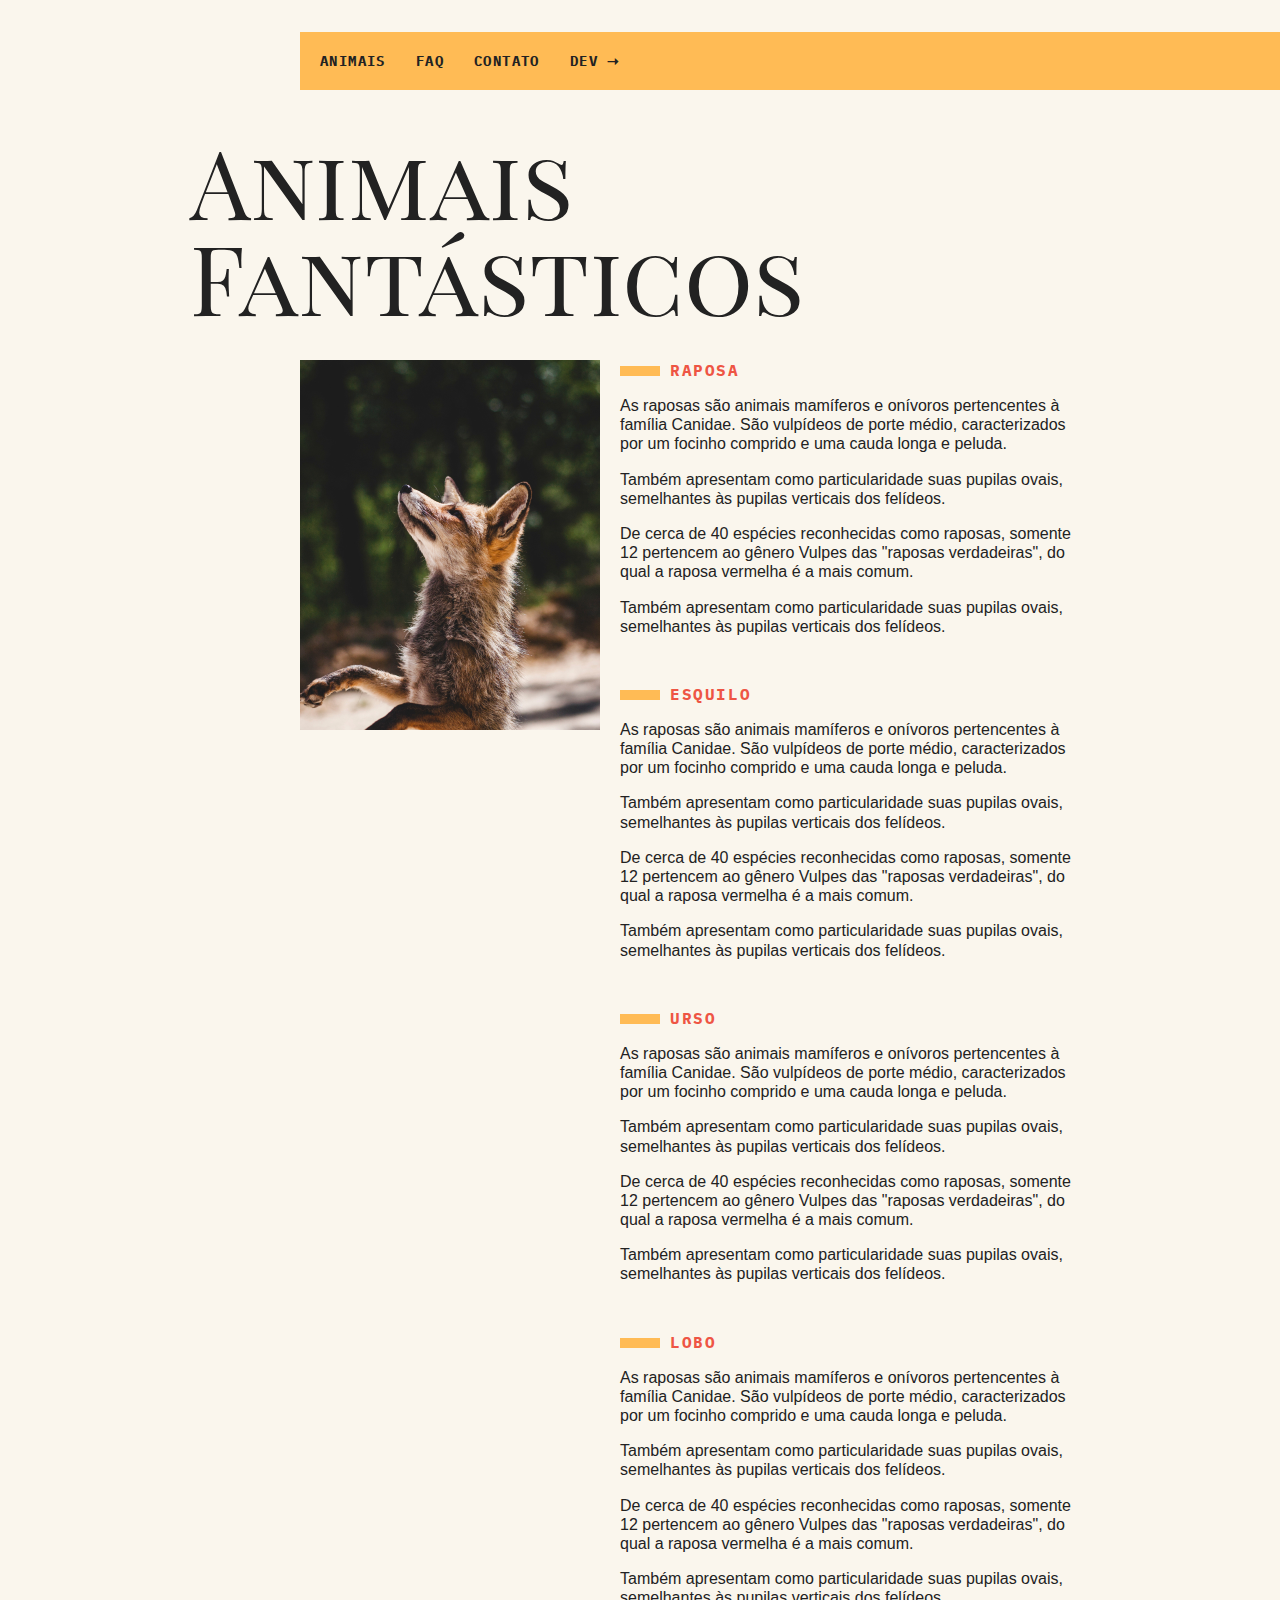
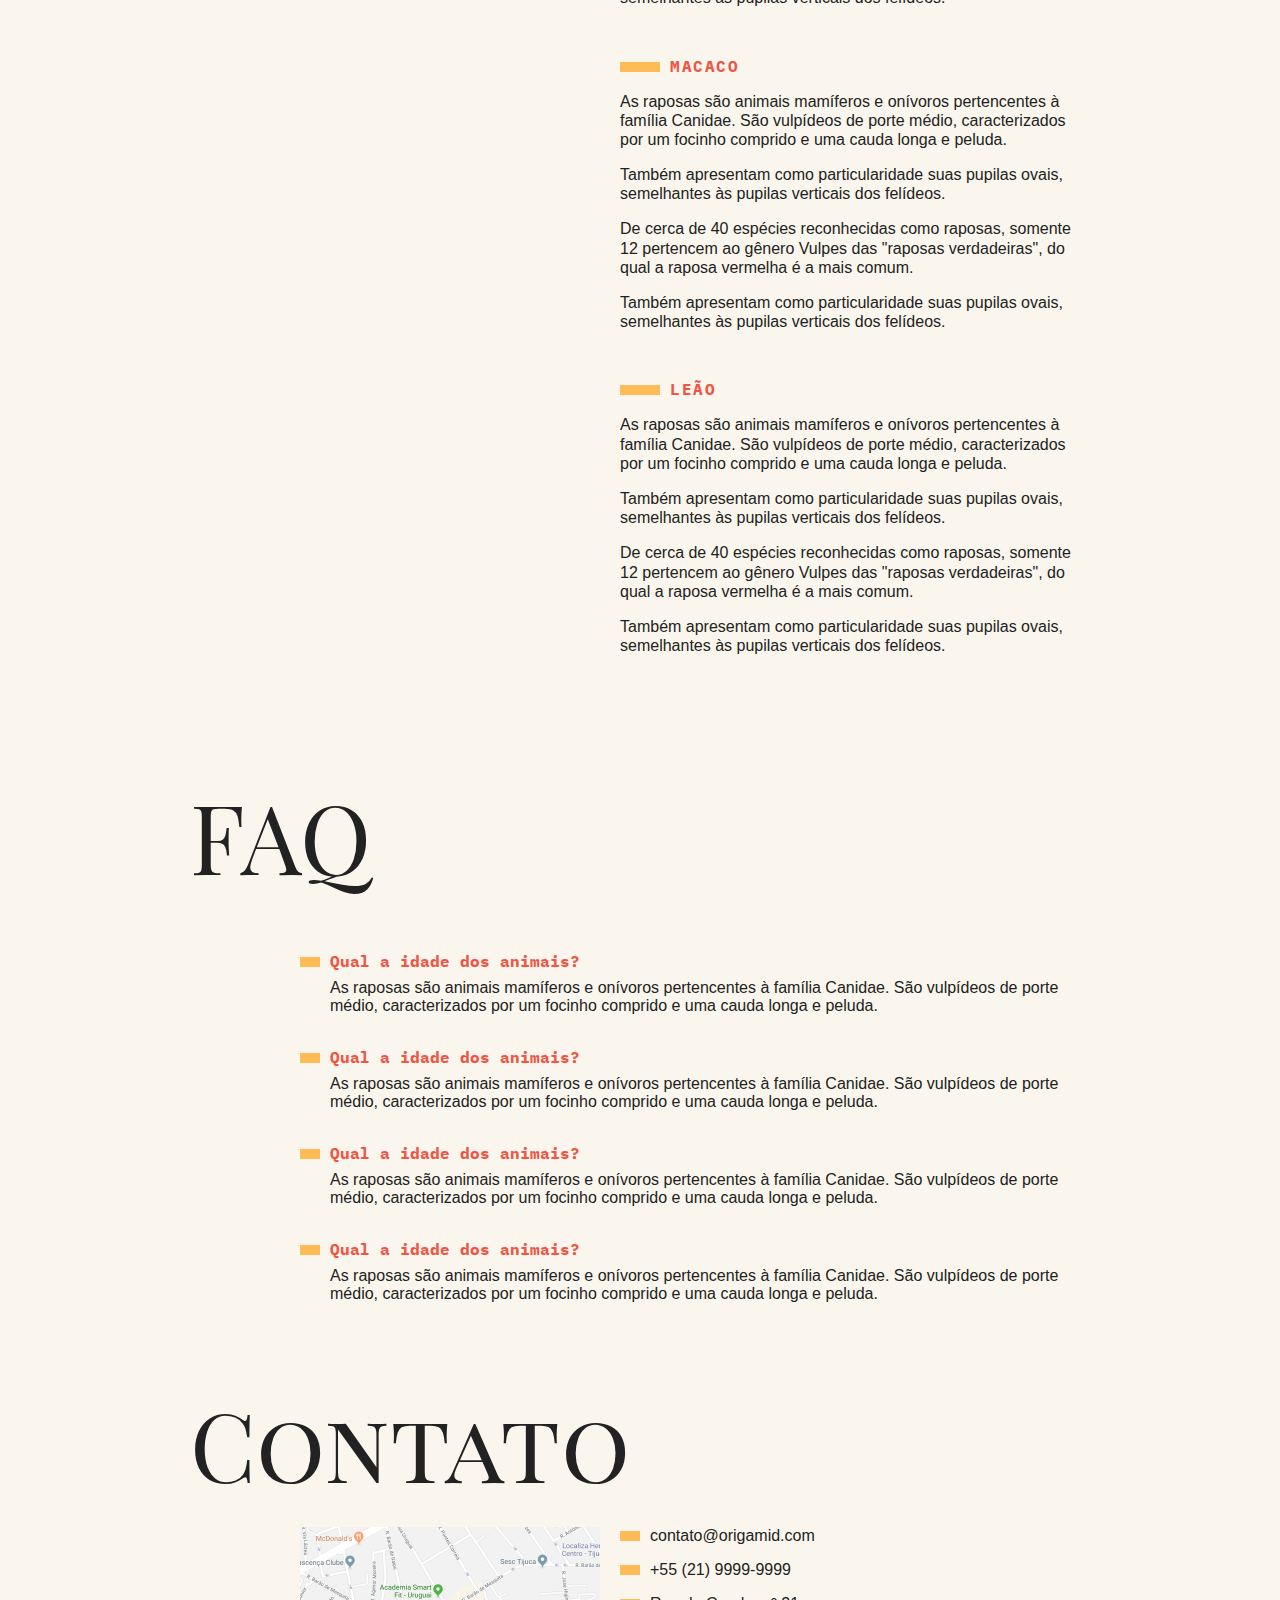
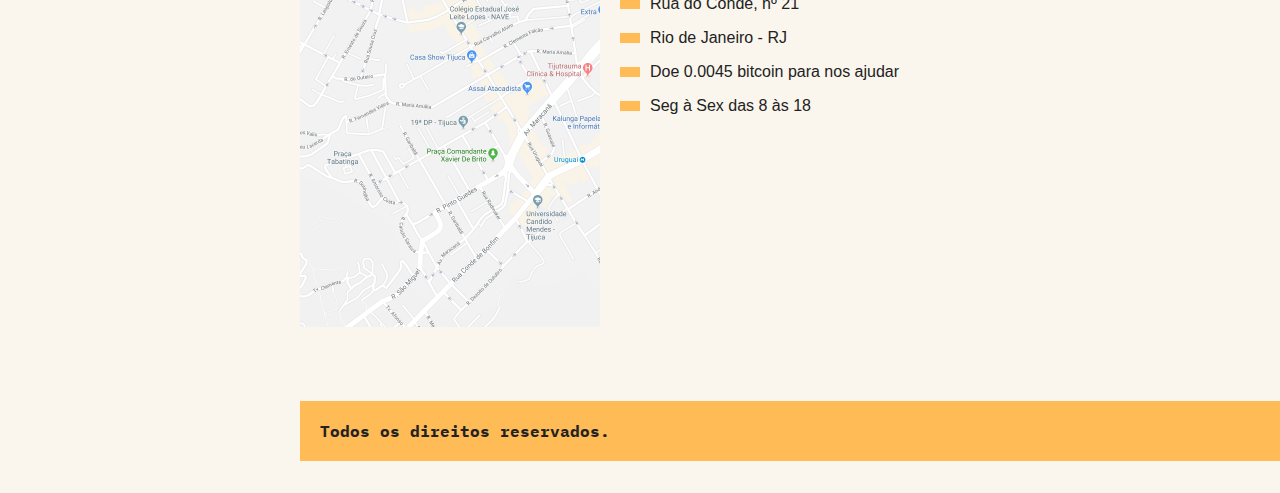
<file: navegacao-por-tab/html/index.html>
<!DOCTYPE html>
<html lang="pt-br">
<head>
    <meta charset="UTF-8">
    <meta http-equiv="X-UA-Compatible" content="IE=edge">
    <title>Animais Fantásticos</title>
    <meta name="viewport" content="width=device-width, initial-scale=1.0">
    <link href="https://fonts.googleapis.com/css2?family=IBM+Plex+Mono:wght@400;700&family=Playfair+Display+SC&display=swap" rel="stylesheet">
    <link rel="stylesheet" href="../css/style.css">
</head>
<body>
    <nav class="menu">
        <ul>
            <li><a href="#animais">Animais</a></li>
            <li><a href="#faq">Faq</a></li>
            <li><a href="#contato">Contato</a></li>
            <li><a href="#dev">Dev ➝</a></li>
        </ul>
    </nav>

    <section class="grid-section animais" id="animais"> <!--id especifico para linkar com navegação-->

            <h1 class="titulo">Animais Fantásticos</h1>
            
   
        <ul class="animais-lista js-tabmenu">
            <li><img src="../img/imagem1.jpg" alt="raposa"></li>
            <li><img src="../img/imagem2.jpg" alt="esquilo"></li>
            <li><img src="../img/imagem3.jpg" alt="urso"></li>
            <li><img src="../img/imagem4.jpg" alt="lobo"></li>
            <li><img src="../img/imagem5.jpg" alt="macaco"></li>
            <li><img src="../img/imagem6.jpg" alt="leão"></li>
        </ul>

        <div class="animais-descricao js-tabcontent">
          <section>
              <h2>Raposa</h2>
              <p>As raposas são animais mamíferos e onívoros pertencentes à família Canidae. São vulpídeos de porte
                  médio, caracterizados por um focinho comprido e uma cauda longa e peluda.</p>

              <p>Também apresentam como particularidade suas pupilas ovais, semelhantes às pupilas verticais dos
                  felídeos.</p>

              <p> De cerca de 40 espécies reconhecidas como raposas, somente 12 pertencem ao gênero Vulpes das "raposas
                  verdadeiras", do qual a raposa vermelha é a mais comum.</p>

              <p> Também apresentam como particularidade suas pupilas ovais, semelhantes às pupilas verticais dos
                  felídeos.</p>
          </section>
          <section>
              <h2>Esquilo</h2>
              <p>As raposas são animais mamíferos e onívoros pertencentes à família Canidae. São vulpídeos de porte
                  médio, caracterizados por um focinho comprido e uma cauda longa e peluda.</p>

              <p>Também apresentam como particularidade suas pupilas ovais, semelhantes às pupilas verticais dos
                  felídeos.</p>

              <p> De cerca de 40 espécies reconhecidas como raposas, somente 12 pertencem ao gênero Vulpes das "raposas
                  verdadeiras", do qual a raposa vermelha é a mais comum.</p>

              <p> Também apresentam como particularidade suas pupilas ovais, semelhantes às pupilas verticais dos
                  felídeos.</p>
          </section>
          <section>
              <h2>Urso</h2>
              <p>As raposas são animais mamíferos e onívoros pertencentes à família Canidae. São vulpídeos de porte
                  médio, caracterizados por um focinho comprido e uma cauda longa e peluda.</p>

              <p>Também apresentam como particularidade suas pupilas ovais, semelhantes às pupilas verticais dos
                  felídeos.</p>

              <p> De cerca de 40 espécies reconhecidas como raposas, somente 12 pertencem ao gênero Vulpes das "raposas
                  verdadeiras", do qual a raposa vermelha é a mais comum.</p>

              <p> Também apresentam como particularidade suas pupilas ovais, semelhantes às pupilas verticais dos
                  felídeos.</p>
          </section>
          <section>
              <h2>Lobo</h2>
              <p>As raposas são animais mamíferos e onívoros pertencentes à família Canidae. São vulpídeos de porte
                  médio, caracterizados por um focinho comprido e uma cauda longa e peluda.</p>

              <p>Também apresentam como particularidade suas pupilas ovais, semelhantes às pupilas verticais dos
                  felídeos.</p>

              <p> De cerca de 40 espécies reconhecidas como raposas, somente 12 pertencem ao gênero Vulpes das "raposas
                  verdadeiras", do qual a raposa vermelha é a mais comum.</p>

              <p> Também apresentam como particularidade suas pupilas ovais, semelhantes às pupilas verticais dos
                  felídeos.</p>
          </section>
          <section>
              <h2>Macaco</h2>
              <p>As raposas são animais mamíferos e onívoros pertencentes à família Canidae. São vulpídeos de porte
                  médio, caracterizados por um focinho comprido e uma cauda longa e peluda.</p>

              <p>Também apresentam como particularidade suas pupilas ovais, semelhantes às pupilas verticais dos
                  felídeos.</p>

              <p> De cerca de 40 espécies reconhecidas como raposas, somente 12 pertencem ao gênero Vulpes das "raposas
                  verdadeiras", do qual a raposa vermelha é a mais comum.</p>

              <p> Também apresentam como particularidade suas pupilas ovais, semelhantes às pupilas verticais dos
                  felídeos.</p>
          </section>
          <section>
              <h2>Leão</h2>
              <p>As raposas são animais mamíferos e onívoros pertencentes à família Canidae. São vulpídeos de porte
                  médio, caracterizados por um focinho comprido e uma cauda longa e peluda.</p>

              <p>Também apresentam como particularidade suas pupilas ovais, semelhantes às pupilas verticais dos
                  felídeos.</p>

              <p> De cerca de 40 espécies reconhecidas como raposas, somente 12 pertencem ao gênero Vulpes das "raposas
                  verdadeiras", do qual a raposa vermelha é a mais comum.</p>

              <p> Também apresentam como particularidade suas pupilas ovais, semelhantes às pupilas verticais dos
                  felídeos.</p>
          </section>
        </div>
    </section>

    <section class="grid-section faq" id="faq">
        <h1 class="titulo">FAQ</h1>
        <dl class="faq-lista">
            <dt>Qual a idade dos animais?</dt>
            <dd>As raposas são animais mamíferos e onívoros pertencentes à família Canidae. São vulpídeos de porte médio, caracterizados por um focinho comprido e uma cauda longa e peluda.</dd>
            <dt>Qual a idade dos animais?</dt>
            <dd>As raposas são animais mamíferos e onívoros pertencentes à família Canidae. São vulpídeos de porte médio, caracterizados por um focinho comprido e uma cauda longa e peluda.</dd>
            <dt>Qual a idade dos animais?</dt>
            <dd>As raposas são animais mamíferos e onívoros pertencentes à família Canidae. São vulpídeos de porte médio, caracterizados por um focinho comprido e uma cauda longa e peluda.</dd>
            <dt>Qual a idade dos animais?</dt>
            <dd>As raposas são animais mamíferos e onívoros pertencentes à família Canidae. São vulpídeos de porte médio, caracterizados por um focinho comprido e uma cauda longa e peluda.</dd>
        </dl>
    </section>

    <section class="grid-section contato" id="contato">
        <h1 class="titulo">Contato</h1>
        <div class="mapa">
            <img src="../img/mapa.png" alt="mapa">
        </div>
        <ul class="dados">
            <li>contato@origamid.com</li>
            <li>+55 (21) 9999-9999</li>
            <li>Rua do Conde, nº 21</li>
            <li>Rio de Janeiro - RJ</li>
            <li>Doe 0.0045 bitcoin para nos ajudar</li>
            <li>Seg à Sex das 8 às 18</li>
        </ul>
    </section>

    <footer class="copy">
        <p>Todos os direitos reservados.</p>
    </footer>
    <script src="../js/script.js"></script>
</body>
</html>
</file>
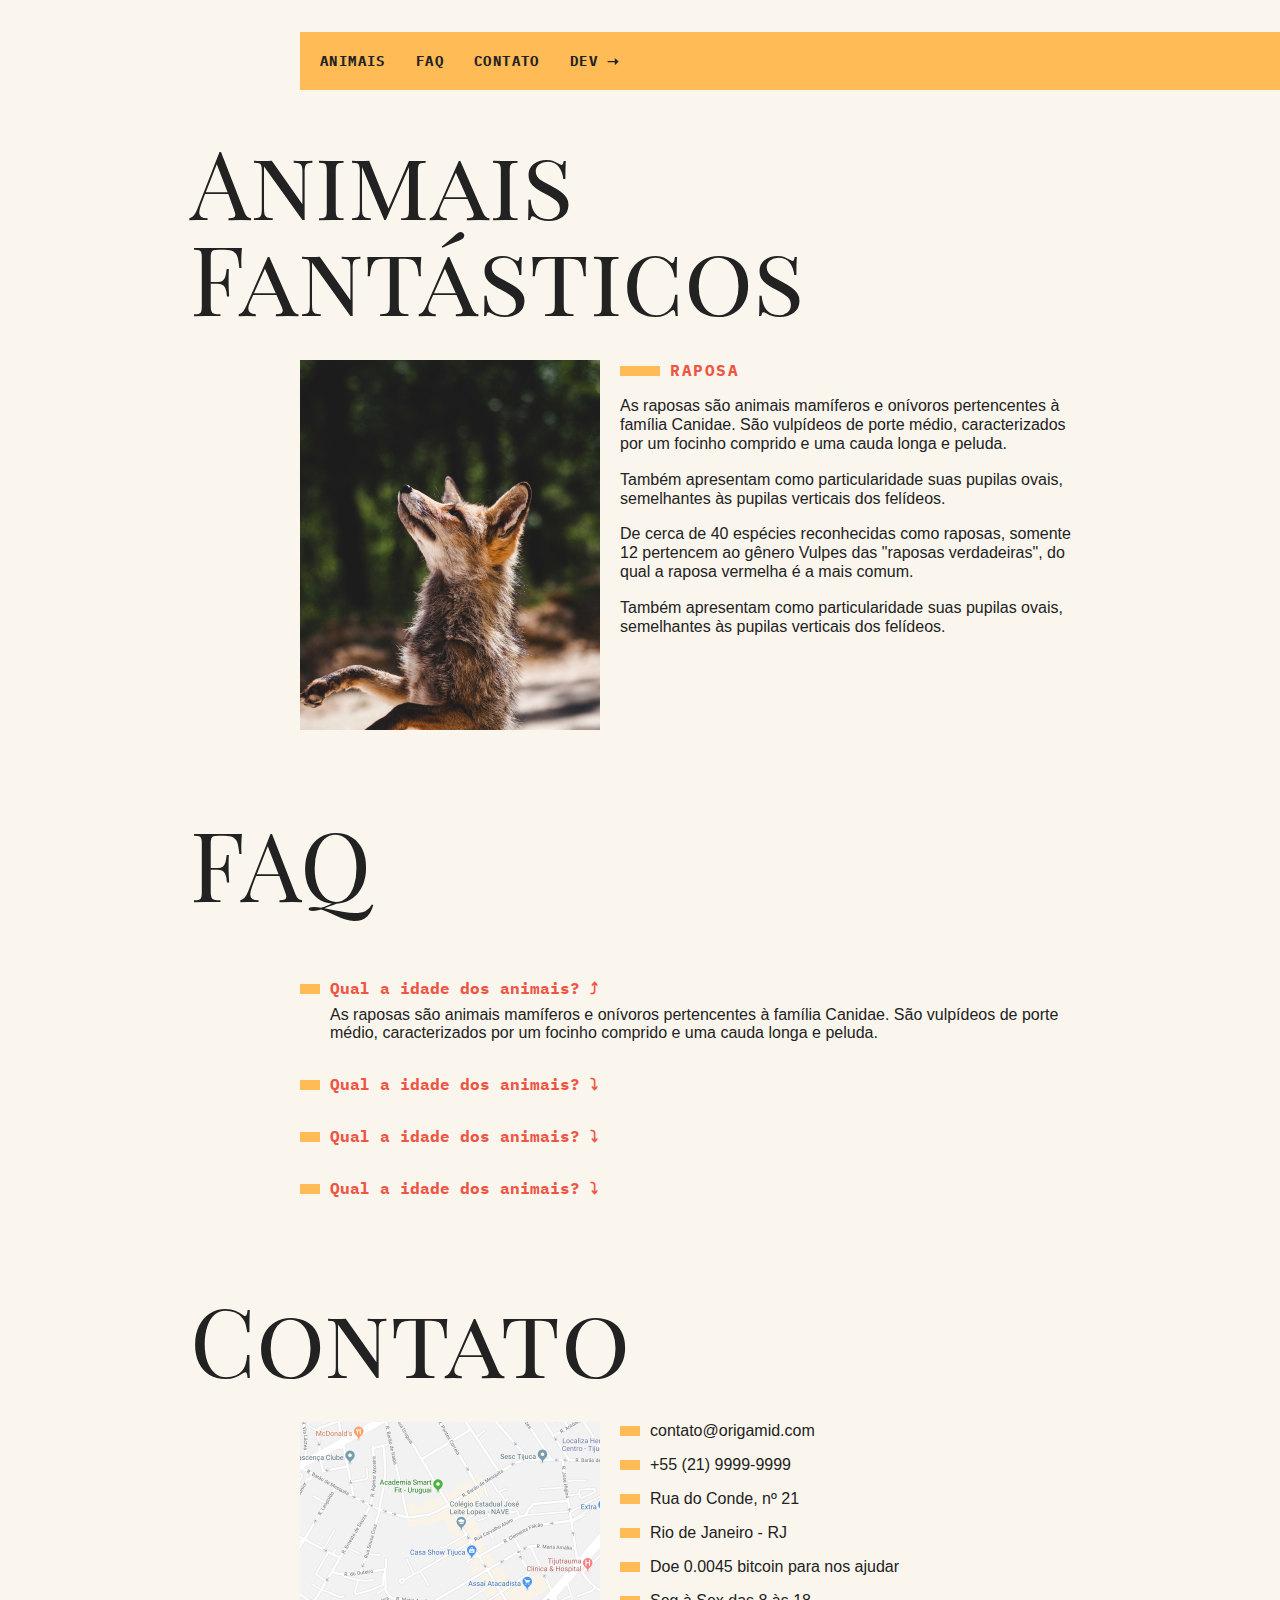
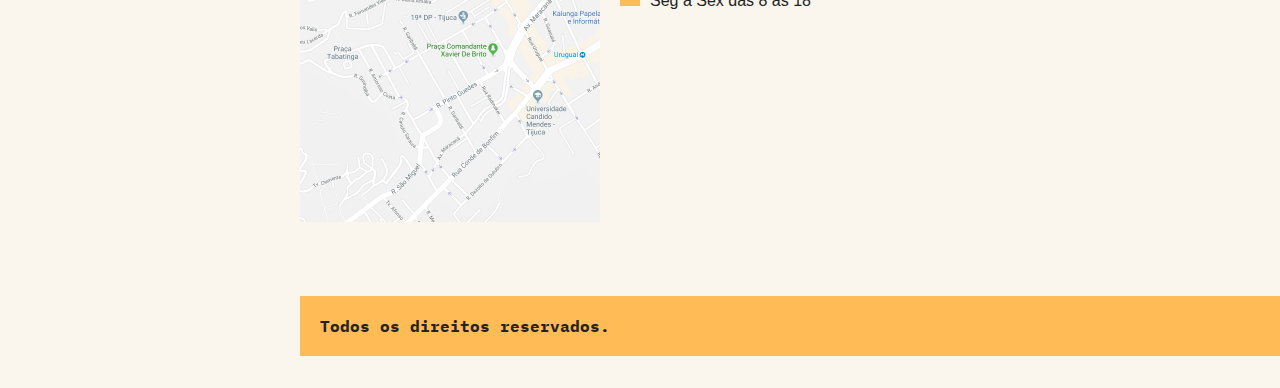
<file: scroll-suave-link-interno/html/index.html>
<!DOCTYPE html>
<html lang="pt-br">
<head>
    <meta charset="UTF-8">
    <meta http-equiv="X-UA-Compatible" content="IE=edge">
    <title>Animais Fantásticos</title>
    <meta name="viewport" content="width=device-width, initial-scale=1.0">
    <link href="https://fonts.googleapis.com/css2?family=IBM+Plex+Mono:wght@400;700&family=Playfair+Display+SC&display=swap" rel="stylesheet">
    <link rel="stylesheet" href="../css/style.css">
    <script>document.documentElement.className += ' js';</script>
</head>
<body>
    <nav class="menu js-menu">
        <ul>
            <li><a href="#animais">Animais</a></li>
            <li><a href="#faq">Faq</a></li>
            <li><a href="#contato">Contato</a></li>
            <li><a href="#dev">Dev ➝</a></li>
        </ul>
    </nav>

    <section class="grid-section animais" id="animais"> <!--id especifico para linkar com navegação-->

            <h1 class="titulo">Animais Fantásticos</h1>
            
   
        <ul class="animais-lista js-tabmenu">
            <li><img src="../img/imagem1.jpg" alt="raposa"></li>
            <li><img src="../img/imagem2.jpg" alt="esquilo"></li>
            <li><img src="../img/imagem3.jpg" alt="urso"></li>
            <li><img src="../img/imagem4.jpg" alt="lobo"></li>
            <li><img src="../img/imagem5.jpg" alt="macaco"></li>
            <li><img src="../img/imagem6.jpg" alt="leão"></li>
        </ul>

        <div class="animais-descricao js-tabcontent">
          <section>
              <h2>Raposa</h2>
              <p>As raposas são animais mamíferos e onívoros pertencentes à família Canidae. São vulpídeos de porte
                  médio, caracterizados por um focinho comprido e uma cauda longa e peluda.</p>

              <p>Também apresentam como particularidade suas pupilas ovais, semelhantes às pupilas verticais dos
                  felídeos.</p>

              <p> De cerca de 40 espécies reconhecidas como raposas, somente 12 pertencem ao gênero Vulpes das "raposas
                  verdadeiras", do qual a raposa vermelha é a mais comum.</p>

              <p> Também apresentam como particularidade suas pupilas ovais, semelhantes às pupilas verticais dos
                  felídeos.</p>
          </section>
          <section>
              <h2>Esquilo</h2>
              <p>As raposas são animais mamíferos e onívoros pertencentes à família Canidae. São vulpídeos de porte
                  médio, caracterizados por um focinho comprido e uma cauda longa e peluda.</p>

              <p>Também apresentam como particularidade suas pupilas ovais, semelhantes às pupilas verticais dos
                  felídeos.</p>

              <p> De cerca de 40 espécies reconhecidas como raposas, somente 12 pertencem ao gênero Vulpes das "raposas
                  verdadeiras", do qual a raposa vermelha é a mais comum.</p>

              <p> Também apresentam como particularidade suas pupilas ovais, semelhantes às pupilas verticais dos
                  felídeos.</p>
          </section>
          <section>
              <h2>Urso</h2>
              <p>As raposas são animais mamíferos e onívoros pertencentes à família Canidae. São vulpídeos de porte
                  médio, caracterizados por um focinho comprido e uma cauda longa e peluda.</p>

              <p>Também apresentam como particularidade suas pupilas ovais, semelhantes às pupilas verticais dos
                  felídeos.</p>

              <p> De cerca de 40 espécies reconhecidas como raposas, somente 12 pertencem ao gênero Vulpes das "raposas
                  verdadeiras", do qual a raposa vermelha é a mais comum.</p>

              <p> Também apresentam como particularidade suas pupilas ovais, semelhantes às pupilas verticais dos
                  felídeos.</p>
          </section>
          <section>
              <h2>Lobo</h2>
              <p>As raposas são animais mamíferos e onívoros pertencentes à família Canidae. São vulpídeos de porte
                  médio, caracterizados por um focinho comprido e uma cauda longa e peluda.</p>

              <p>Também apresentam como particularidade suas pupilas ovais, semelhantes às pupilas verticais dos
                  felídeos.</p>

              <p> De cerca de 40 espécies reconhecidas como raposas, somente 12 pertencem ao gênero Vulpes das "raposas
                  verdadeiras", do qual a raposa vermelha é a mais comum.</p>

              <p> Também apresentam como particularidade suas pupilas ovais, semelhantes às pupilas verticais dos
                  felídeos.</p>
          </section>
          <section>
              <h2>Macaco</h2>
              <p>As raposas são animais mamíferos e onívoros pertencentes à família Canidae. São vulpídeos de porte
                  médio, caracterizados por um focinho comprido e uma cauda longa e peluda.</p>

              <p>Também apresentam como particularidade suas pupilas ovais, semelhantes às pupilas verticais dos
                  felídeos.</p>

              <p> De cerca de 40 espécies reconhecidas como raposas, somente 12 pertencem ao gênero Vulpes das "raposas
                  verdadeiras", do qual a raposa vermelha é a mais comum.</p>

              <p> Também apresentam como particularidade suas pupilas ovais, semelhantes às pupilas verticais dos
                  felídeos.</p>
          </section>
          <section>
              <h2>Leão</h2>
              <p>As raposas são animais mamíferos e onívoros pertencentes à família Canidae. São vulpídeos de porte
                  médio, caracterizados por um focinho comprido e uma cauda longa e peluda.</p>

              <p>Também apresentam como particularidade suas pupilas ovais, semelhantes às pupilas verticais dos
                  felídeos.</p>

              <p> De cerca de 40 espécies reconhecidas como raposas, somente 12 pertencem ao gênero Vulpes das "raposas
                  verdadeiras", do qual a raposa vermelha é a mais comum.</p>

              <p> Também apresentam como particularidade suas pupilas ovais, semelhantes às pupilas verticais dos
                  felídeos.</p>
          </section>
        </div>
    </section>

    <section class="grid-section faq" id="faq">
        <h1 class="titulo">FAQ</h1>
        <dl class="faq-lista js-accordion">
            <dt>Qual a idade dos animais?</dt>
            <dd>As raposas são animais mamíferos e onívoros pertencentes à família Canidae. São vulpídeos de porte médio, caracterizados por um focinho comprido e uma cauda longa e peluda.</dd>
            <dt>Qual a idade dos animais?</dt>
            <dd>As raposas são animais mamíferos e onívoros pertencentes à família Canidae. São vulpídeos de porte médio, caracterizados por um focinho comprido e uma cauda longa e peluda.</dd>
            <dt>Qual a idade dos animais?</dt>
            <dd>As raposas são animais mamíferos e onívoros pertencentes à família Canidae. São vulpídeos de porte médio, caracterizados por um focinho comprido e uma cauda longa e peluda.</dd>
            <dt>Qual a idade dos animais?</dt>
            <dd>As raposas são animais mamíferos e onívoros pertencentes à família Canidae. São vulpídeos de porte médio, caracterizados por um focinho comprido e uma cauda longa e peluda.</dd>
        </dl>
    </section>

    <section class="grid-section contato" id="contato">
        <h1 class="titulo">Contato</h1>
        <div class="mapa">
            <img src="../img/mapa.png" alt="mapa">
        </div>
        <ul class="dados">
            <li>contato@origamid.com</li>
            <li>+55 (21) 9999-9999</li>
            <li>Rua do Conde, nº 21</li>
            <li>Rio de Janeiro - RJ</li>
            <li>Doe 0.0045 bitcoin para nos ajudar</li>
            <li>Seg à Sex das 8 às 18</li>
        </ul>
    </section>

    <footer class="copy">
        <p>Todos os direitos reservados.</p>
    </footer>
    <script src="../js/script.js"></script>
</body>
</html>
</file>
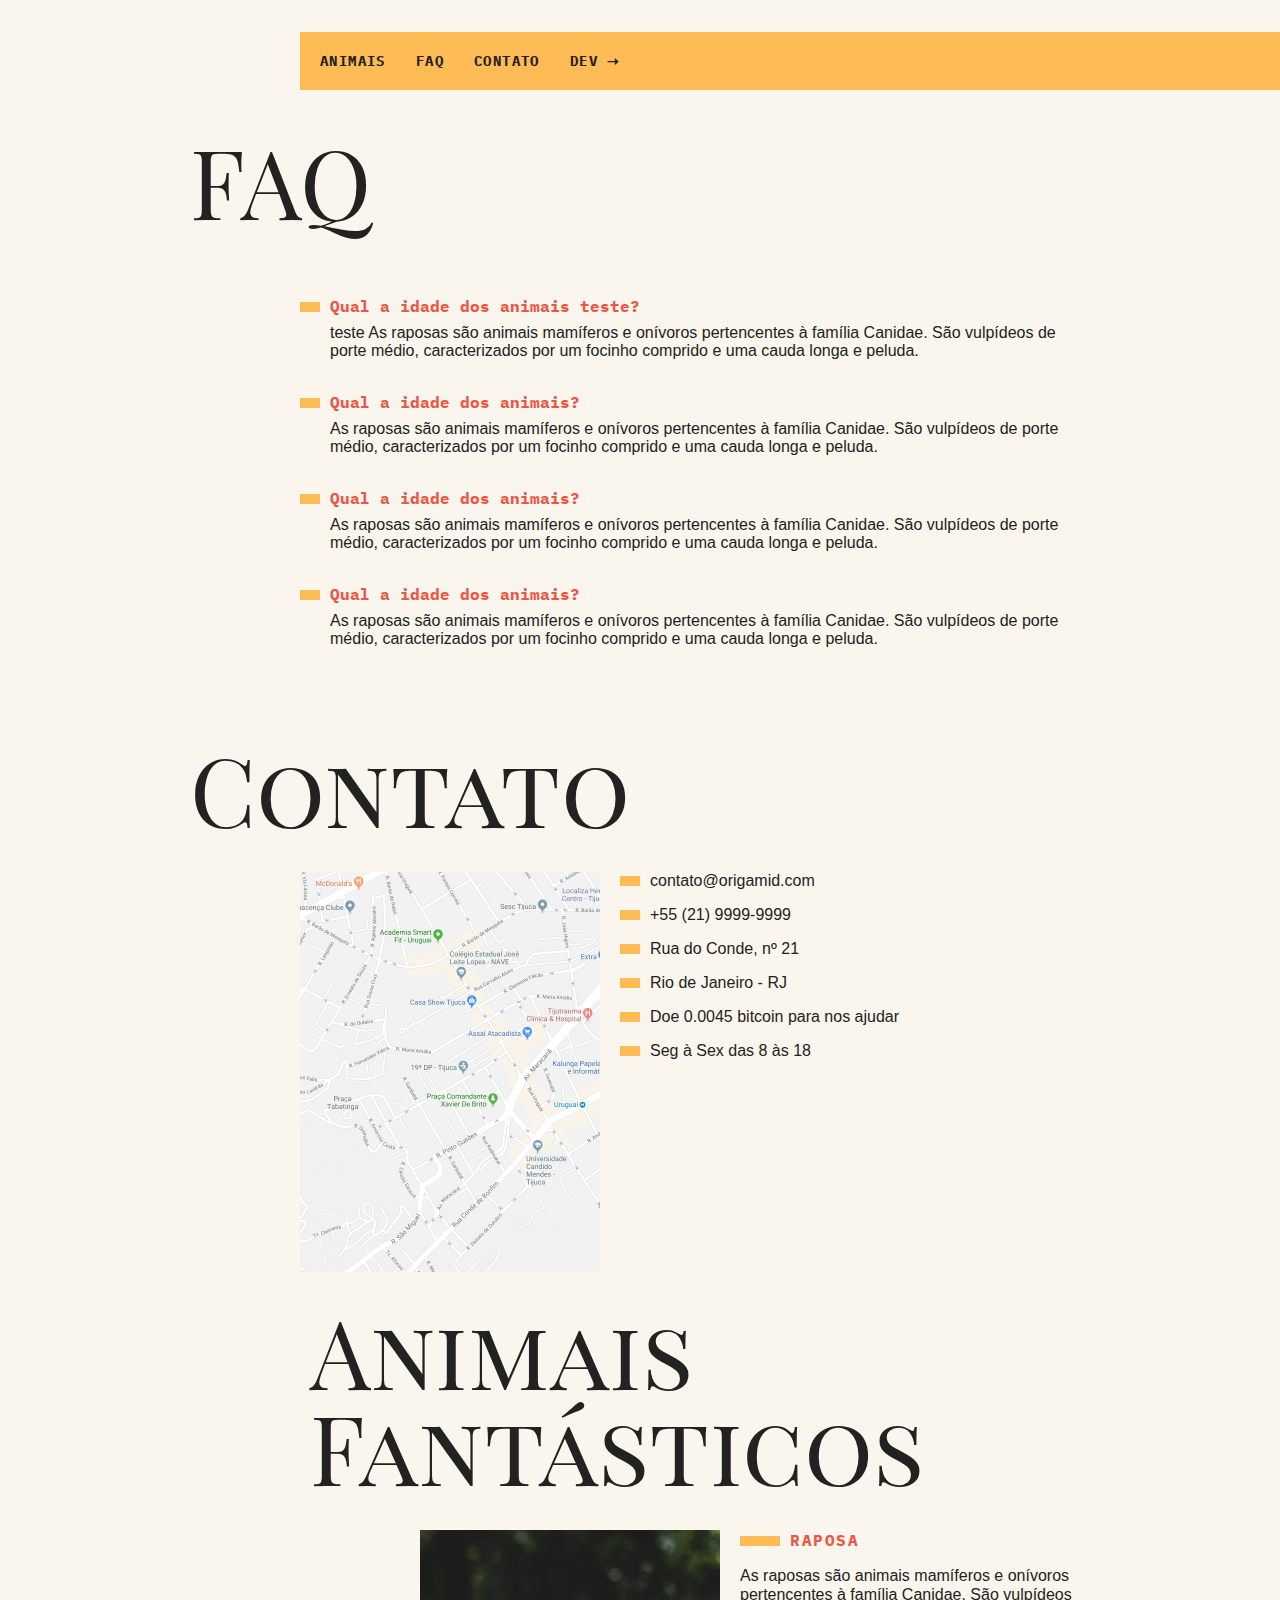
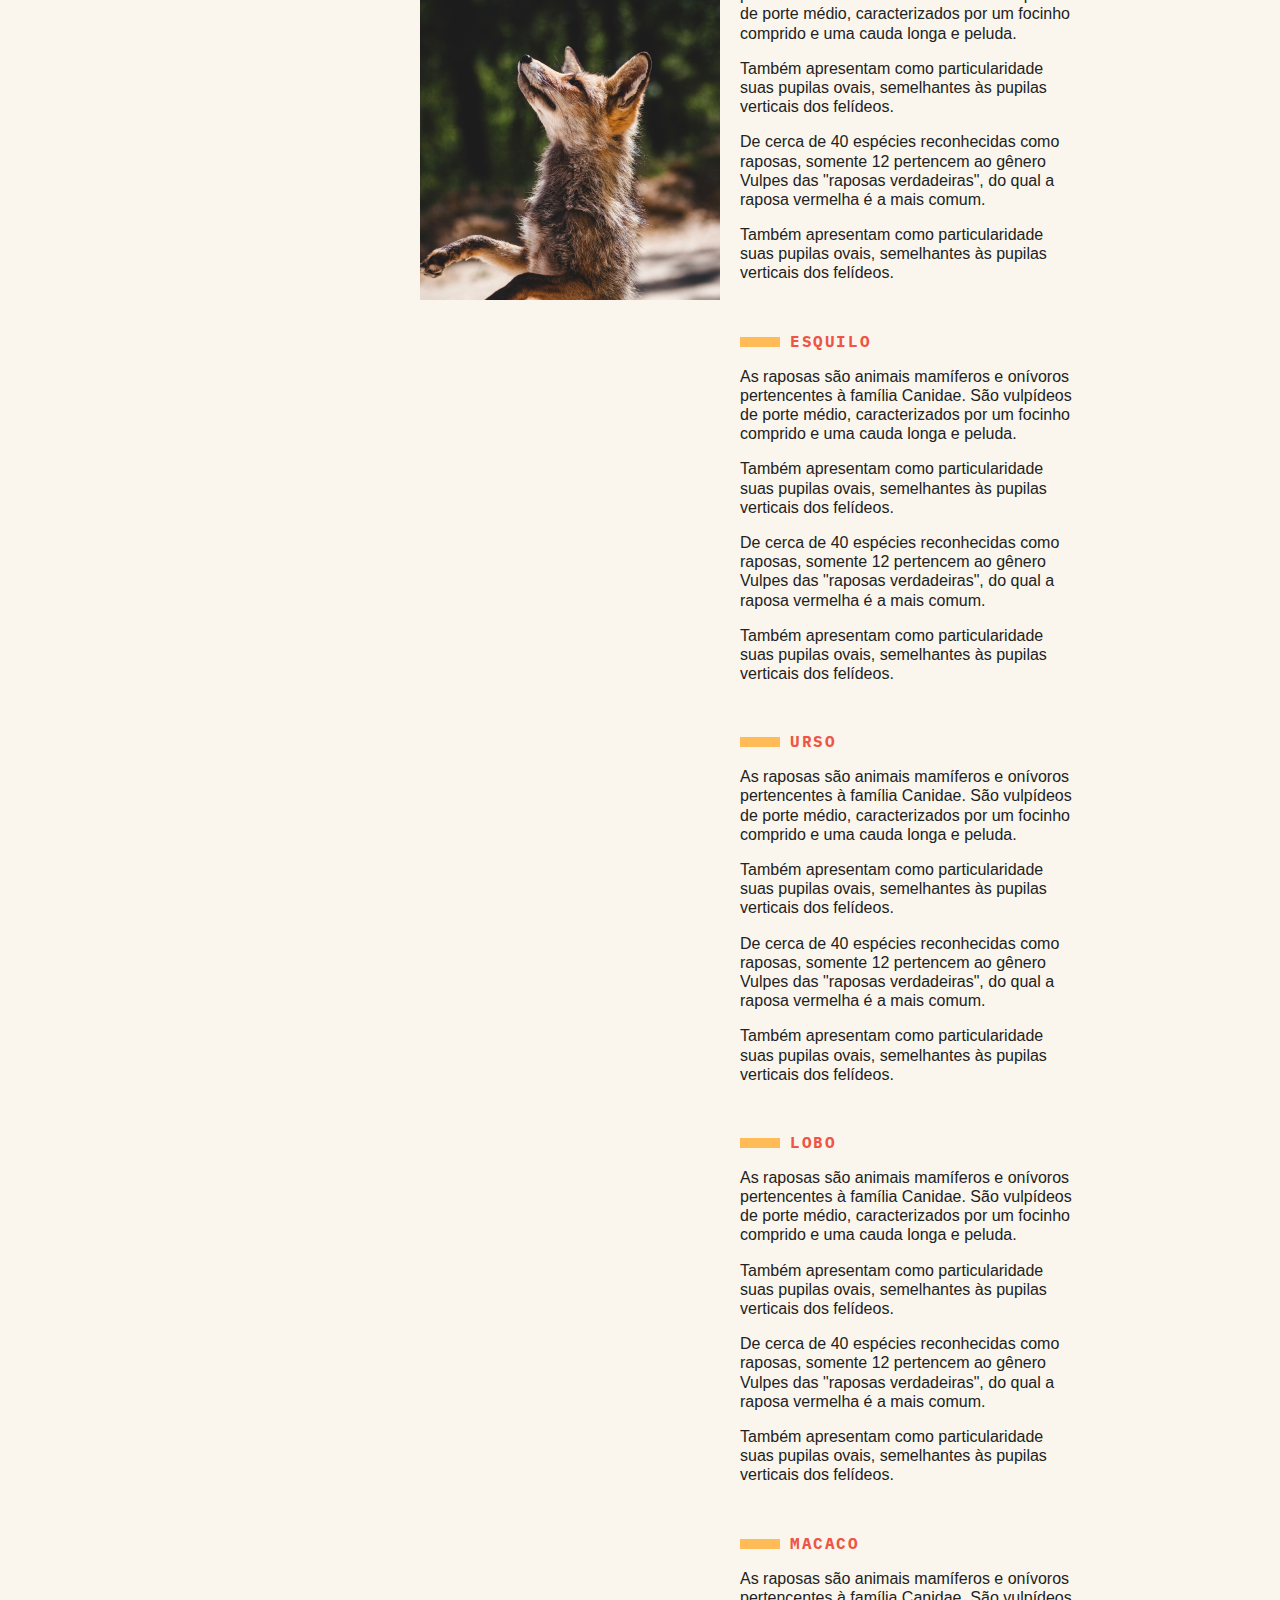
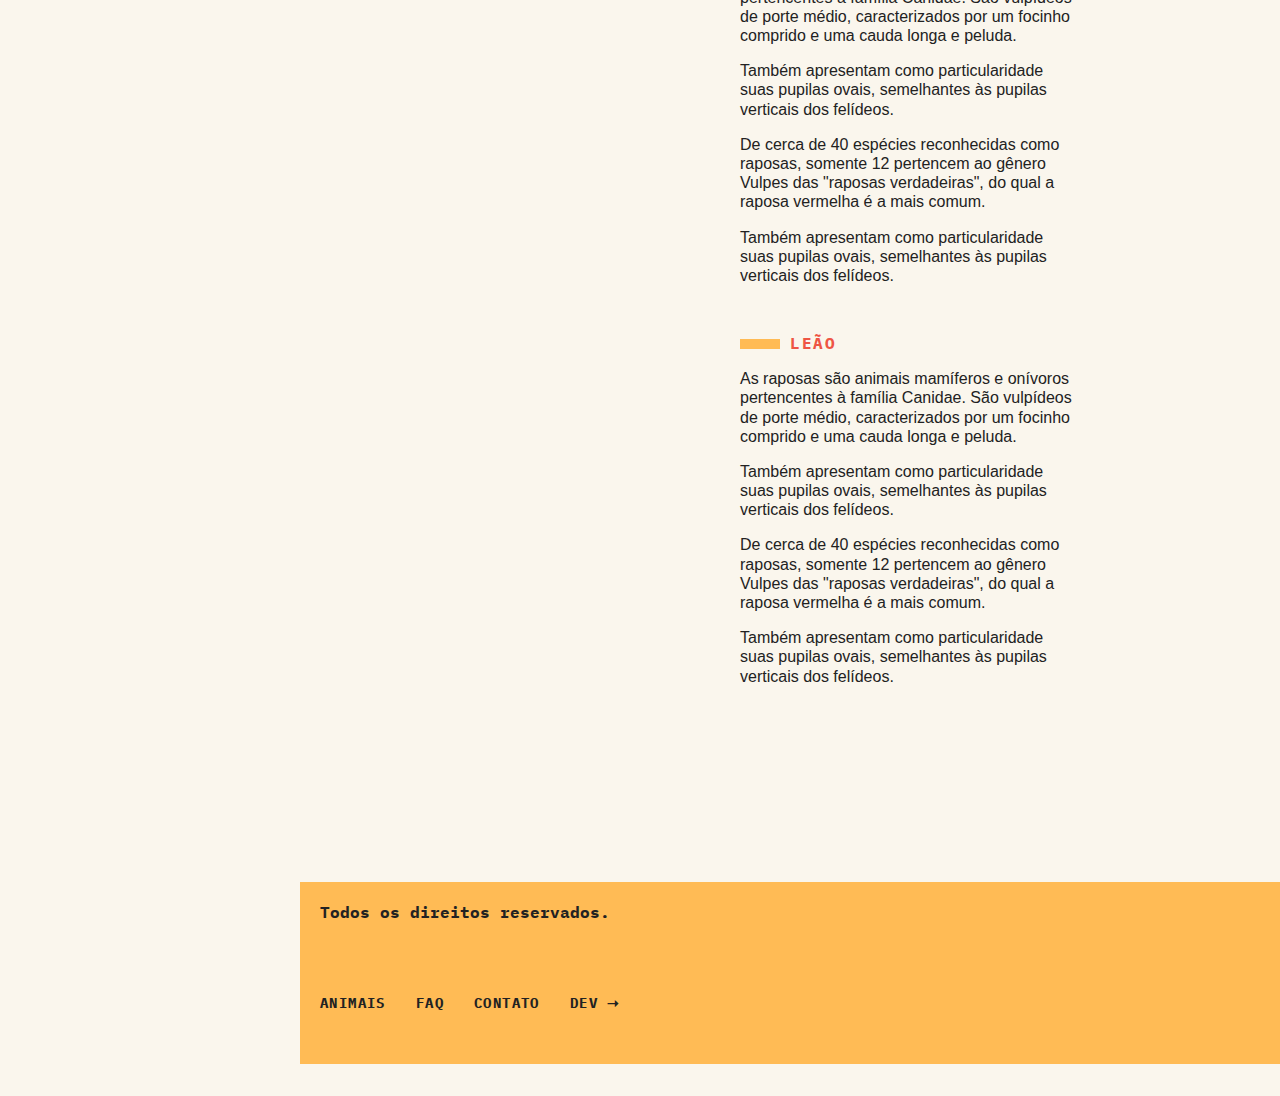
<file: transversing-e-manipulacao/html/index.html>
<!DOCTYPE html>
<html lang="pt-br">
<head>
    <meta charset="UTF-8">
    <meta http-equiv="X-UA-Compatible" content="IE=edge">
    <title>Animais Fantásticos</title>
    <meta name="viewport" content="width=device-width, initial-scale=1.0">
    <link href="https://fonts.googleapis.com/css2?family=IBM+Plex+Mono:wght@400;700&family=Playfair+Display+SC&display=swap" rel="stylesheet">
    <link rel="stylesheet" href="../css/style.css">
</head>
<body>
    <nav class="menu">
        <ul>
            <li><a href="#animais">Animais</a></li>
            <li><a href="#faq">Faq</a></li>
            <li><a href="#contato">Contato</a></li>
            <li><a href="http://www.origamid.com/">Dev ➝</a></li>
        </ul>
    </nav>

    <section class="grid-section animais" id="animais"> <!--id especifico para linkar com navegação-->

            <h1 class="titulo">Animais Fantásticos</h1>
            
   
        <ul class="animais-lista">
            <li><img src="../img/imagem1.jpg" alt="raposa"></li>
            <li><img src="../img/imagem2.jpg" alt="esquilo"></li>
            <li><img src="../img/imagem3.jpg" alt="urso"></li>
            <li><img src="../img/imagem4.jpg" alt="lobo"></li>
            <li><img src="../img/imagem5.jpg" alt="macaco"></li>
            <li><img src="../img/imagem6.jpg" alt="leão"></li>
        </ul>

        <div class="animais-descricao">
          <section>
              <h2>Raposa</h2>
              <p>As raposas são animais mamíferos e onívoros pertencentes à família Canidae. São vulpídeos de porte
                  médio, caracterizados por um focinho comprido e uma cauda longa e peluda.</p>

              <p>Também apresentam como particularidade suas pupilas ovais, semelhantes às pupilas verticais dos
                  felídeos.</p>

              <p> De cerca de 40 espécies reconhecidas como raposas, somente 12 pertencem ao gênero Vulpes das "raposas
                  verdadeiras", do qual a raposa vermelha é a mais comum.</p>

              <p> Também apresentam como particularidade suas pupilas ovais, semelhantes às pupilas verticais dos
                  felídeos.</p>
          </section>
          <section>
              <h2>Esquilo</h2>
              <p>As raposas são animais mamíferos e onívoros pertencentes à família Canidae. São vulpídeos de porte
                  médio, caracterizados por um focinho comprido e uma cauda longa e peluda.</p>

              <p>Também apresentam como particularidade suas pupilas ovais, semelhantes às pupilas verticais dos
                  felídeos.</p>

              <p> De cerca de 40 espécies reconhecidas como raposas, somente 12 pertencem ao gênero Vulpes das "raposas
                  verdadeiras", do qual a raposa vermelha é a mais comum.</p>

              <p> Também apresentam como particularidade suas pupilas ovais, semelhantes às pupilas verticais dos
                  felídeos.</p>
          </section>
          <section>
              <h2>Urso</h2>
              <p>As raposas são animais mamíferos e onívoros pertencentes à família Canidae. São vulpídeos de porte
                  médio, caracterizados por um focinho comprido e uma cauda longa e peluda.</p>

              <p>Também apresentam como particularidade suas pupilas ovais, semelhantes às pupilas verticais dos
                  felídeos.</p>

              <p> De cerca de 40 espécies reconhecidas como raposas, somente 12 pertencem ao gênero Vulpes das "raposas
                  verdadeiras", do qual a raposa vermelha é a mais comum.</p>

              <p> Também apresentam como particularidade suas pupilas ovais, semelhantes às pupilas verticais dos
                  felídeos.</p>
          </section>
          <section>
              <h2>Lobo</h2>
              <p>As raposas são animais mamíferos e onívoros pertencentes à família Canidae. São vulpídeos de porte
                  médio, caracterizados por um focinho comprido e uma cauda longa e peluda.</p>

              <p>Também apresentam como particularidade suas pupilas ovais, semelhantes às pupilas verticais dos
                  felídeos.</p>

              <p> De cerca de 40 espécies reconhecidas como raposas, somente 12 pertencem ao gênero Vulpes das "raposas
                  verdadeiras", do qual a raposa vermelha é a mais comum.</p>

              <p> Também apresentam como particularidade suas pupilas ovais, semelhantes às pupilas verticais dos
                  felídeos.</p>
          </section>
          <section>
              <h2>Macaco</h2>
              <p>As raposas são animais mamíferos e onívoros pertencentes à família Canidae. São vulpídeos de porte
                  médio, caracterizados por um focinho comprido e uma cauda longa e peluda.</p>

              <p>Também apresentam como particularidade suas pupilas ovais, semelhantes às pupilas verticais dos
                  felídeos.</p>

              <p> De cerca de 40 espécies reconhecidas como raposas, somente 12 pertencem ao gênero Vulpes das "raposas
                  verdadeiras", do qual a raposa vermelha é a mais comum.</p>

              <p> Também apresentam como particularidade suas pupilas ovais, semelhantes às pupilas verticais dos
                  felídeos.</p>
          </section>
          <section>
              <h2>Leão</h2>
              <p>As raposas são animais mamíferos e onívoros pertencentes à família Canidae. São vulpídeos de porte
                  médio, caracterizados por um focinho comprido e uma cauda longa e peluda.</p>

              <p>Também apresentam como particularidade suas pupilas ovais, semelhantes às pupilas verticais dos
                  felídeos.</p>

              <p> De cerca de 40 espécies reconhecidas como raposas, somente 12 pertencem ao gênero Vulpes das "raposas
                  verdadeiras", do qual a raposa vermelha é a mais comum.</p>

              <p> Também apresentam como particularidade suas pupilas ovais, semelhantes às pupilas verticais dos
                  felídeos.</p>
          </section>
        </div>
    </section>

    <section class="grid-section faq" id="faq">
        <h1 class="titulo">FAQ</h1>
        <dl class="faq-lista">
            <dt>Qual a idade dos animais teste?</dt>
            <dd>teste As raposas são animais mamíferos e onívoros pertencentes à família Canidae. São vulpídeos de porte médio, caracterizados por um focinho comprido e uma cauda longa e peluda.</dd>
            <dt>Qual a idade dos animais?</dt>
            <dd>As raposas são animais mamíferos e onívoros pertencentes à família Canidae. São vulpídeos de porte médio, caracterizados por um focinho comprido e uma cauda longa e peluda.</dd>
            <dt>Qual a idade dos animais?</dt>
            <dd>As raposas são animais mamíferos e onívoros pertencentes à família Canidae. São vulpídeos de porte médio, caracterizados por um focinho comprido e uma cauda longa e peluda.</dd>
            <dt>Qual a idade dos animais?</dt>
            <dd>As raposas são animais mamíferos e onívoros pertencentes à família Canidae. São vulpídeos de porte médio, caracterizados por um focinho comprido e uma cauda longa e peluda.</dd>
        </dl>
    </section>

    <section class="grid-section contato" id="contato">
        <h1 class="titulo">Contato</h1>
        <div class="mapa">
            <img src="../img/mapa.png" alt="mapa">
        </div>
        <ul class="dados">
            <li>contato@origamid.com</li>
            <li>+55 (21) 9999-9999</li>
            <li>Rua do Conde, nº 21</li>
            <li>Rio de Janeiro - RJ</li>
            <li>Doe 0.0045 bitcoin para nos ajudar</li>
            <li>Seg à Sex das 8 às 18</li>
        </ul>
    </section>

    <footer class="copy">
        <p>Todos os direitos reservados.</p>
    </footer>
    <script src="../js/script.js"></script>
</body>
</html>
</file>
<file: accordion-list/css/style.css>
body, h1, h2, h3, ul, li, p, dd, dt, dl {
    padding: 0px;
    margin: 0px;
}

img {
    display: block;
    max-width: 100%; /*para evitar que a imagem ultrapasse 100% do container. Fazendo a img responsiva*/
}

ul {
    list-style-type: none;
}

body {
    background-color: #faf6ed;
    color: #222;
    -webkit-font-smoothing: antialiased; /*deixa a fonte limpa*/
    display: grid;
    grid-template-columns: 1fr 120px minmax(300px, 800px) 1fr;
}

.menu {
    grid-column: 3 / 5; /*da linha 3 até a linha 5*/
    margin-top: 2rem; /*2 x 16 = 32*/
    margin-bottom: 2rem;
    background-color: #fb5;
}

.menu ul {
    display: flex;
    flex-wrap: wrap; /*para quebrar os itens caso eles não caibam*/
    padding: 10px;
}

.menu li a {
    display: block;
    padding: 10px; /*para aumentar a área de clique*/
    margin-right: 10px;
    color: #222;
    text-decoration: none;
    font-family: 'IBM Plex Mono', monospace;
    font-weight: bold;
    text-transform: uppercase;
    font-size: .875rem;
    letter-spacing: .1em;
}

.grid-section {
    grid-column: 2 / 4;
    width: 100%; /*para expandir 100% do que conseguir*/
    box-sizing: border-box;
    padding: 10px;
    display: grid;
    grid-template-columns: 90px 300px 1fr;
    grid-gap: 20px;
    margin-bottom: 4rem;
}

.titulo {
    font-family: 'Playfair Display SC', georgia;
    font-size: 6rem;
    line-height: 1;
    font-weight: 400; /*400 é o normal*/
    margin-bottom: 1rem;
    grid-column: 1 / 4; /*defino no grid onde o titulo vai ficar*/
}

.animais h2 {
    font-family: 'IBM Plex Mono', monospace;
    font-size: 1rem;
    text-transform: uppercase;
    letter-spacing: .1em;
    margin-bottom: 1rem;
    color: #e54;
}

.animais h2::before { /*linha de separação*/
    content: ' ';
    display: inline-block;
    width: 40px;
    height: 10px;
    margin-right: 10px;
    background-color: #fb5;
}

.animais p {
    font-family: Helvetica, Arial;
    line-height: 1.2;
    margin-bottom: 1rem;
}

.animais-lista { /*scroll*/
    height: 370px;
    overflow-y: scroll;
    grid-column: 2;
}

.animais-lista li {
    cursor: pointer; /*muda o cursor*/
}

.animais-lista::-webkit-scrollbar  { /*aparência do scroll*/
    width: 18px;
}

.animais-lista::-webkit-scrollbar-thumb { /*aparência do scroll*/
    background-color: #fb5;
    border-left: 4px solid #faf6ed;
    border-right: 4px solid #faf6ed;
}

.animais-lista::-webkit-scrollbar-track { /*aparência do scroll - parte de trás*/
    background-color: #faf6ed;
}

.animais-descricao {
    grid-column: 3;
}

.animais-descricao section {
    margin-bottom: 3rem;
}

.faq-lista {
    grid-column: 2 / 4;
}

.faq-lista dt {
    font-family: 'IBM Plex Mono', monospace;
    font-weight: bold;
    margin-top: 2rem;
    margin-bottom: .5rem;
    color: #e54;
}

.faq-lista dt::before {
    content: ' ';
    display: inline-block;
    width: 20px;
    height: 10px;
    margin-right: 10px;
    background-color: #fb5;
}

.faq-lista dd {
    font-family: Helvetica, Arial;
    margin-bottom: .5rem;
    margin-left: 30px;
}

.mapa {
    grid-column: 2;
}

.dados {
    grid-column: 3;
}

.dados li {
    margin-bottom: 1rem;
    font-family: Helvetica, Arial;
}

.dados li::before {
    content: ' ';
    display: inline-block;
    width: 20px;
    height: 10px;
    margin-right: 10px;
    background-color: #fb5;
}

.copy {
    grid-column: 3/5;
    margin-bottom: 2rem;
    background-color: #fb5;
}

.copy p {
    padding: 20px;
    font-family: 'IBM Plex Mono', monospace;
    font-weight: bold;
}

@media (max-width: 700px) {
    body {
        grid-template-columns: 1fr;
    }
    .menu, .grid-section, .copy { /*3 itens que estão dentro do body*/
        grid-column: 1;
    }
    .grid-section {
        grid-template-columns: 100px 1fr;
        grid-gap: 10px;
    }
    .animais-lista {
        grid-column: 1;
    }
    .faq-lista, .dados, .mapa {
        grid-column: 1 / 3; /*duas colunas, 3 linhas*/
    }
    .grid-section h1 {
        font-size: 3rem;
    }
    .menu {
        margin-top: 0px;
    }
    .copy {
        margin-bottom: 0px;
    }
}

/*PARTE DO JAVASCRIPT*/

.js-tabcontent section {
    display: none;
}

.js-tabcontent section.ativo {
    display: block !important;
    animation: show .5s forwards;
}

@keyframes show {
    from {
        opacity: 0;
        transform: translate3d(-30px, 0, 0);
    }
    to {
        opacity: 1;
        transform: translate3d(0, 0, 0);
    }
}

.js .js-accordion dd {
    display: none;
}

.js-accordion dt::after {
    content: "⤵";
    margin-left: 10px;
}

.js-accordion dt.ativo::after {
    content: "⤴";
}

.js-accordion dd.ativo { /*adicionar o ativo ao dd*/
    display: block;
    animation: slideDown .5s forwards; /*fowards para manter no estado final*/
}

@keyframes slideDown { /*slideDown, mas pode ser qualquer nome*/
    from {
        opacity: 0;
        max-height: 0;
    }
    to {
        max-height: 200px;
        opacity: 1;
    }
}
</file>
<file: animacao-ao-scroll/css/style.css>
body, h1, h2, h3, ul, li, p, dd, dt, dl {
    padding: 0px;
    margin: 0px;
}

img {
    display: block;
    max-width: 100%; /*para evitar que a imagem ultrapasse 100% do container. Fazendo a img responsiva*/
}

ul {
    list-style-type: none;
}

body {
    background-color: #faf6ed;
    color: #222;
    -webkit-font-smoothing: antialiased; /*deixa a fonte limpa*/
    display: grid;
    grid-template-columns: 1fr 120px minmax(300px, 800px) 1fr;
}

.menu {
    grid-column: 3 / 5; /*da linha 3 até a linha 5*/
    margin-top: 2rem; /*2 x 16 = 32*/
    margin-bottom: 2rem;
    background-color: #fb5;
}

.menu ul {
    display: flex;
    flex-wrap: wrap; /*para quebrar os itens caso eles não caibam*/
    padding: 10px;
}

.menu li a {
    display: block;
    padding: 10px; /*para aumentar a área de clique*/
    margin-right: 10px;
    color: #222;
    text-decoration: none;
    font-family: 'IBM Plex Mono', monospace;
    font-weight: bold;
    text-transform: uppercase;
    font-size: .875rem;
    letter-spacing: .1em;
}

.grid-section {
    grid-column: 2 / 4;
    width: 100%; /*para expandir 100% do que conseguir*/
    box-sizing: border-box;
    padding: 10px;
    display: grid;
    grid-template-columns: 90px 300px 1fr;
    grid-gap: 20px;
    margin-bottom: 4rem;
}

.titulo {
    font-family: 'Playfair Display SC', georgia;
    font-size: 6rem;
    line-height: 1;
    font-weight: 400; /*400 é o normal*/
    margin-bottom: 1rem;
    grid-column: 1 / 4; /*defino no grid onde o titulo vai ficar*/
}

.animais h2 {
    font-family: 'IBM Plex Mono', monospace;
    font-size: 1rem;
    text-transform: uppercase;
    letter-spacing: .1em;
    margin-bottom: 1rem;
    color: #e54;
}

.animais h2::before { /*linha de separação*/
    content: ' ';
    display: inline-block;
    width: 40px;
    height: 10px;
    margin-right: 10px;
    background-color: #fb5;
}

.animais p {
    font-family: Helvetica, Arial;
    line-height: 1.2;
    margin-bottom: 1rem;
}

.animais-lista { /*scroll*/
    height: 370px;
    overflow-y: scroll;
    grid-column: 2;
}

.animais-lista li {
    cursor: pointer; /*muda o cursor*/
}

.animais-lista::-webkit-scrollbar  { /*aparência do scroll*/
    width: 18px;
}

.animais-lista::-webkit-scrollbar-thumb { /*aparência do scroll*/
    background-color: #fb5;
    border-left: 4px solid #faf6ed;
    border-right: 4px solid #faf6ed;
}

.animais-lista::-webkit-scrollbar-track { /*aparência do scroll - parte de trás*/
    background-color: #faf6ed;
}

.animais-descricao {
    grid-column: 3;
}

.animais-descricao section {
    margin-bottom: 3rem;
}

.faq-lista {
    grid-column: 2 / 4;
}

.faq-lista dt {
    font-family: 'IBM Plex Mono', monospace;
    font-weight: bold;
    margin-top: 2rem;
    margin-bottom: .5rem;
    color: #e54;
}

.faq-lista dt::before {
    content: ' ';
    display: inline-block;
    width: 20px;
    height: 10px;
    margin-right: 10px;
    background-color: #fb5;
}

.faq-lista dd {
    font-family: Helvetica, Arial;
    margin-bottom: .5rem;
    margin-left: 30px;
}

.mapa {
    grid-column: 2;
}

.dados {
    grid-column: 3;
}

.dados li {
    margin-bottom: 1rem;
    font-family: Helvetica, Arial;
}

.dados li::before {
    content: ' ';
    display: inline-block;
    width: 20px;
    height: 10px;
    margin-right: 10px;
    background-color: #fb5;
}

.copy {
    grid-column: 3/5;
    margin-bottom: 2rem;
    background-color: #fb5;
}

.copy p {
    padding: 20px;
    font-family: 'IBM Plex Mono', monospace;
    font-weight: bold;
}

@media (max-width: 700px) {
    body {
        grid-template-columns: 1fr;
    }
    .menu, .grid-section, .copy { /*3 itens que estão dentro do body*/
        grid-column: 1;
    }
    .grid-section {
        grid-template-columns: 100px 1fr;
        grid-gap: 10px;
    }
    .animais-lista {
        grid-column: 1;
    }
    .faq-lista, .dados, .mapa {
        grid-column: 1 / 3; /*duas colunas, 3 linhas*/
    }
    .grid-section h1 {
        font-size: 3rem;
    }
    .menu {
        margin-top: 0px;
    }
    .copy {
        margin-bottom: 0px;
    }
}

/*PARTE DO JAVASCRIPT*/

.js-tabcontent section {
    display: none;
}

.js-tabcontent section.ativo {
    display: block !important;
    animation: show .5s forwards;
}

@keyframes show {
    from {
        opacity: 0;
        transform: translate3d(-30px, 0, 0);
    }
    to {
        opacity: 1;
        transform: translate3d(0, 0, 0);
    }
}

.js .js-accordion dd {
    display: none;
}

.js-accordion dt::after {
    content: "⤵";
    margin-left: 10px;
}

.js-accordion dt.ativo::after {
    content: "⤴";
}

.js-accordion dd.ativo { /*adicionar o ativo ao dd*/
    display: block;
    animation: slideDown .5s forwards; /*fowards para manter no estado final*/
}

@keyframes slideDown { /*slideDown, mas pode ser qualquer nome*/
    from {
        opacity: 0;
        max-height: 0;
    }
    to {
        max-height: 200px;
        opacity: 1;
    }
}

.js .js-scroll {
    opacity: 0;
    transform: translate3d(-30px, 0, 0);
    transition: .3s;
}

.js .js-scroll.ativo { 
    opacity: 1;
    transform: translate3d(0, 0, 0);
}
</file>
<file: classes-e-atributos/css/style.css>
body, h1, h2, h3, ul, li, p, dd, dt, dl {
    padding: 0px;
    margin: 0px;
}

img {
    display: block;
    max-width: 100%; /*para evitar que a imagem ultrapasse 100% do container. Fazendo a img responsiva*/
}

ul {
    list-style-type: none;
}

body {
    background-color: #faf6ed;
    color: #222;
    -webkit-font-smoothing: antialiased; /*deixa a fonte limpa*/
    display: grid;
    grid-template-columns: 1fr 120px minmax(300px, 800px) 1fr;
}

.menu {
    grid-column: 3 / 5; /*da linha 3 até a linha 5*/
    margin-top: 2rem; /*2 x 16 = 32*/
    margin-bottom: 2rem;
    background-color: #fb5;
}

.menu ul {
    display: flex;
    flex-wrap: wrap; /*para quebrar os itens caso eles não caibam*/
    padding: 10px;
}

.menu li a {
    display: block;
    padding: 10px; /*para aumentar a área de clique*/
    margin-right: 10px;
    color: #222;
    text-decoration: none;
    font-family: 'IBM Plex Mono', monospace;
    font-weight: bold;
    text-transform: uppercase;
    font-size: .875rem;
    letter-spacing: .1em;
}

.grid-section {
    grid-column: 2 / 4;
    width: 100%; /*para expandir 100% do que conseguir*/
    box-sizing: border-box;
    padding: 10px;
    display: grid;
    grid-template-columns: 90px 300px 1fr;
    grid-gap: 20px;
    margin-bottom: 4rem;
}

.titulo {
    font-family: 'Playfair Display SC', georgia;
    font-size: 6rem;
    line-height: 1;
    font-weight: 400; /*400 é o normal*/
    margin-bottom: 1rem;
    grid-column: 1 / 4; /*defino no grid onde o titulo vai ficar*/
}

.animais h2 {
    font-family: 'IBM Plex Mono', monospace;
    font-size: 1rem;
    text-transform: uppercase;
    letter-spacing: .1em;
    margin-bottom: 1rem;
    color: #e54;
}

.animais h2::before { /*linha de separação*/
    content: ' ';
    display: inline-block;
    width: 40px;
    height: 10px;
    margin-right: 10px;
    background-color: #fb5;
}

.animais p {
    font-family: Helvetica, Arial;
    line-height: 1.2;
    margin-bottom: 1rem;
}

.animais-lista { /*scroll*/
    height: 370px;
    overflow-y: scroll;
    grid-column: 2;
}

.animais-lista::-webkit-scrollbar  { /*aparência do scroll*/
    width: 18px;
}

.animais-lista::-webkit-scrollbar-thumb { /*aparência do scroll*/
    background-color: #fb5;
    border-left: 4px solid #faf6ed;
    border-right: 4px solid #faf6ed;
}

.animais-lista::-webkit-scrollbar-track { /*aparência do scroll - parte de trás*/
    background-color: #faf6ed;
}

.animais-descricao {
    grid-column: 3;
}

.animais-descricao section {
    margin-bottom: 3rem;
}

.faq-lista {
    grid-column: 2 / 4;
}

.faq-lista dt {
    font-family: 'IBM Plex Mono', monospace;
    font-weight: bold;
    margin-top: 2rem;
    margin-bottom: .5rem;
    color: #e54;
}

.faq-lista dt::before {
    content: ' ';
    display: inline-block;
    width: 20px;
    height: 10px;
    margin-right: 10px;
    background-color: #fb5;
}

.faq-lista dd {
    font-family: Helvetica, Arial;
    margin-bottom: .5rem;
    margin-left: 30px;
}

.mapa {
    grid-column: 2;
}

.dados {
    grid-column: 3;
}

.dados li {
    margin-bottom: 1rem;
    font-family: Helvetica, Arial;
}

.dados li::before {
    content: ' ';
    display: inline-block;
    width: 20px;
    height: 10px;
    margin-right: 10px;
    background-color: #fb5;
}

.copy {
    grid-column: 3/5;
    margin-bottom: 2rem;
    background-color: #fb5;
}

.copy p {
    padding: 20px;
    font-family: 'IBM Plex Mono', monospace;
    font-weight: bold;
}

@media (max-width: 700px) {
    body {
        grid-template-columns: 1fr;
    }
    .menu, .grid-section, .copy { /*3 itens que estão dentro do body*/
        grid-column: 1;
    }
    .grid-section {
        grid-template-columns: 100px 1fr;
        grid-gap: 10px;
    }
    .animais-lista {
        grid-column: 1;
    }
    .faq-lista, .dados, .mapa {
        grid-column: 1 / 3; /*duas colunas, 3 linhas*/
    }
    .grid-section h1 {
        font-size: 3rem;
    }
    .menu {
        margin-top: 0px;
    }
    .copy {
        margin-bottom: 0px;
    }
}
</file>
<file: eventos/css/style.css>
body, h1, h2, h3, ul, li, p, dd, dt, dl {
    padding: 0px;
    margin: 0px;
}

html.textomaior {
    font-size: 150%;
}

.azul {
    background-color: rgb(49, 129, 233);
}

.purple {
    background-color: plum;
}



img {
    display: block;
    max-width: 100%; /*para evitar que a imagem ultrapasse 100% do container. Fazendo a img responsiva*/
}

ul {
    list-style-type: none;
}

body {
    background-color: #faf6ed;
    color: #222;
    -webkit-font-smoothing: antialiased; /*deixa a fonte limpa*/
    display: grid;
    grid-template-columns: 1fr 120px minmax(300px, 800px) 1fr;
}

.menu {
    grid-column: 3 / 5; /*da linha 3 até a linha 5*/
    margin-top: 2rem; /*2 x 16 = 32*/
    margin-bottom: 2rem;
    background-color: #fb5;
}

.menu ul {
    display: flex;
    flex-wrap: wrap; /*para quebrar os itens caso eles não caibam*/
    padding: 10px;
}

.menu li a {
    display: block;
    padding: 10px; /*para aumentar a área de clique*/
    margin-right: 10px;
    color: #222;
    text-decoration: none;
    font-family: 'IBM Plex Mono', monospace;
    font-weight: bold;
    text-transform: uppercase;
    font-size: .875rem;
    letter-spacing: .1em;
}

.grid-section {
    grid-column: 2 / 4;
    width: 100%; /*para expandir 100% do que conseguir*/
    box-sizing: border-box;
    padding: 10px;
    display: grid;
    grid-template-columns: 90px 300px 1fr;
    grid-gap: 20px;
    margin-bottom: 4rem;
}

.titulo {
    font-family: 'Playfair Display SC', georgia;
    font-size: 6rem;
    line-height: 1;
    font-weight: 400; /*400 é o normal*/
    margin-bottom: 1rem;
    grid-column: 1 / 4; /*defino no grid onde o titulo vai ficar*/
}

.animais h2 {
    font-family: 'IBM Plex Mono', monospace;
    font-size: 1rem;
    text-transform: uppercase;
    letter-spacing: .1em;
    margin-bottom: 1rem;
    color: #e54;
}

.animais h2::before { /*linha de separação*/
    content: ' ';
    display: inline-block;
    width: 40px;
    height: 10px;
    margin-right: 10px;
    background-color: #fb5;
}

.animais p {
    font-family: Helvetica, Arial;
    line-height: 1.2;
    margin-bottom: 1rem;
}

.animais-lista { /*scroll*/
    height: 370px;
    overflow-y: scroll;
    grid-column: 2;
}

.animais-lista::-webkit-scrollbar  { /*aparência do scroll*/
    width: 18px;
}

.animais-lista::-webkit-scrollbar-thumb { /*aparência do scroll*/
    background-color: #fb5;
    border-left: 4px solid #faf6ed;
    border-right: 4px solid #faf6ed;
}

.animais-lista::-webkit-scrollbar-track { /*aparência do scroll - parte de trás*/
    background-color: #faf6ed;
}

.animais-descricao {
    grid-column: 3;
}

.animais-descricao section {
    margin-bottom: 3rem;
}

.faq-lista {
    grid-column: 2 / 4;
}

.faq-lista dt {
    font-family: 'IBM Plex Mono', monospace;
    font-weight: bold;
    margin-top: 2rem;
    margin-bottom: .5rem;
    color: #e54;
}

.faq-lista dt::before {
    content: ' ';
    display: inline-block;
    width: 20px;
    height: 10px;
    margin-right: 10px;
    background-color: #fb5;
}

.faq-lista dd {
    font-family: Helvetica, Arial;
    margin-bottom: .5rem;
    margin-left: 30px;
}

.mapa {
    grid-column: 2;
}

.dados {
    grid-column: 3;
}

.dados li {
    margin-bottom: 1rem;
    font-family: Helvetica, Arial;
}

.dados li::before {
    content: ' ';
    display: inline-block;
    width: 20px;
    height: 10px;
    margin-right: 10px;
    background-color: #fb5;
}

.copy {
    grid-column: 3/5;
    margin-bottom: 2rem;
    background-color: #fb5;
}

.copy p {
    padding: 20px;
    font-family: 'IBM Plex Mono', monospace;
    font-weight: bold;
}

@media (max-width: 700px) {
    body {
        grid-template-columns: 1fr;
    }
    .menu, .grid-section, .copy { /*3 itens que estão dentro do body*/
        grid-column: 1;
    }
    .grid-section {
        grid-template-columns: 100px 1fr;
        grid-gap: 10px;
    }
    .animais-lista {
        grid-column: 1;
    }
    .faq-lista, .dados, .mapa {
        grid-column: 1 / 3; /*duas colunas, 3 linhas*/
    }
    .grid-section h1 {
        font-size: 3rem;
    }
    .menu {
        margin-top: 0px;
    }
    .copy {
        margin-bottom: 0px;
    }
}
</file>
<file: navegacao-por-tab/css/style.css>
body, h1, h2, h3, ul, li, p, dd, dt, dl {
    padding: 0px;
    margin: 0px;
}

img {
    display: block;
    max-width: 100%; /*para evitar que a imagem ultrapasse 100% do container. Fazendo a img responsiva*/
}

ul {
    list-style-type: none;
}

body {
    background-color: #faf6ed;
    color: #222;
    -webkit-font-smoothing: antialiased; /*deixa a fonte limpa*/
    display: grid;
    grid-template-columns: 1fr 120px minmax(300px, 800px) 1fr;
}

.menu {
    grid-column: 3 / 5; /*da linha 3 até a linha 5*/
    margin-top: 2rem; /*2 x 16 = 32*/
    margin-bottom: 2rem;
    background-color: #fb5;
}

.menu ul {
    display: flex;
    flex-wrap: wrap; /*para quebrar os itens caso eles não caibam*/
    padding: 10px;
}

.menu li a {
    display: block;
    padding: 10px; /*para aumentar a área de clique*/
    margin-right: 10px;
    color: #222;
    text-decoration: none;
    font-family: 'IBM Plex Mono', monospace;
    font-weight: bold;
    text-transform: uppercase;
    font-size: .875rem;
    letter-spacing: .1em;
}

.grid-section {
    grid-column: 2 / 4;
    width: 100%; /*para expandir 100% do que conseguir*/
    box-sizing: border-box;
    padding: 10px;
    display: grid;
    grid-template-columns: 90px 300px 1fr;
    grid-gap: 20px;
    margin-bottom: 4rem;
}

.titulo {
    font-family: 'Playfair Display SC', georgia;
    font-size: 6rem;
    line-height: 1;
    font-weight: 400; /*400 é o normal*/
    margin-bottom: 1rem;
    grid-column: 1 / 4; /*defino no grid onde o titulo vai ficar*/
}

.animais h2 {
    font-family: 'IBM Plex Mono', monospace;
    font-size: 1rem;
    text-transform: uppercase;
    letter-spacing: .1em;
    margin-bottom: 1rem;
    color: #e54;
}

.animais h2::before { /*linha de separação*/
    content: ' ';
    display: inline-block;
    width: 40px;
    height: 10px;
    margin-right: 10px;
    background-color: #fb5;
}

.animais p {
    font-family: Helvetica, Arial;
    line-height: 1.2;
    margin-bottom: 1rem;
}

.animais-lista { /*scroll*/
    height: 370px;
    overflow-y: scroll;
    grid-column: 2;
}

.animais-lista::-webkit-scrollbar  { /*aparência do scroll*/
    width: 18px;
}

.animais-lista::-webkit-scrollbar-thumb { /*aparência do scroll*/
    background-color: #fb5;
    border-left: 4px solid #faf6ed;
    border-right: 4px solid #faf6ed;
}

.animais-lista::-webkit-scrollbar-track { /*aparência do scroll - parte de trás*/
    background-color: #faf6ed;
}

.animais-descricao {
    grid-column: 3;
}

.animais-descricao section {
    margin-bottom: 3rem;
}

.faq-lista {
    grid-column: 2 / 4;
}

.faq-lista dt {
    font-family: 'IBM Plex Mono', monospace;
    font-weight: bold;
    margin-top: 2rem;
    margin-bottom: .5rem;
    color: #e54;
}

.faq-lista dt::before {
    content: ' ';
    display: inline-block;
    width: 20px;
    height: 10px;
    margin-right: 10px;
    background-color: #fb5;
}

.faq-lista dd {
    font-family: Helvetica, Arial;
    margin-bottom: .5rem;
    margin-left: 30px;
}

.mapa {
    grid-column: 2;
}

.dados {
    grid-column: 3;
}

.dados li {
    margin-bottom: 1rem;
    font-family: Helvetica, Arial;
}

.dados li::before {
    content: ' ';
    display: inline-block;
    width: 20px;
    height: 10px;
    margin-right: 10px;
    background-color: #fb5;
}

.copy {
    grid-column: 3/5;
    margin-bottom: 2rem;
    background-color: #fb5;
}

.copy p {
    padding: 20px;
    font-family: 'IBM Plex Mono', monospace;
    font-weight: bold;
}

@media (max-width: 700px) {
    body {
        grid-template-columns: 1fr;
    }
    .menu, .grid-section, .copy { /*3 itens que estão dentro do body*/
        grid-column: 1;
    }
    .grid-section {
        grid-template-columns: 100px 1fr;
        grid-gap: 10px;
    }
    .animais-lista {
        grid-column: 1;
    }
    .faq-lista, .dados, .mapa {
        grid-column: 1 / 3; /*duas colunas, 3 linhas*/
    }
    .grid-section h1 {
        font-size: 3rem;
    }
    .menu {
        margin-top: 0px;
    }
    .copy {
        margin-bottom: 0px;
    }
}

/*PARTE DO JAVASCRIPT*/

.js-content section {
    display: none;
}
</file>
<file: scroll-suave-link-interno/css/style.css>
body, h1, h2, h3, ul, li, p, dd, dt, dl {
    padding: 0px;
    margin: 0px;
}

img {
    display: block;
    max-width: 100%; /*para evitar que a imagem ultrapasse 100% do container. Fazendo a img responsiva*/
}

ul {
    list-style-type: none;
}

body {
    background-color: #faf6ed;
    color: #222;
    -webkit-font-smoothing: antialiased; /*deixa a fonte limpa*/
    display: grid;
    grid-template-columns: 1fr 120px minmax(300px, 800px) 1fr;
}

.menu {
    grid-column: 3 / 5; /*da linha 3 até a linha 5*/
    margin-top: 2rem; /*2 x 16 = 32*/
    margin-bottom: 2rem;
    background-color: #fb5;
}

.menu ul {
    display: flex;
    flex-wrap: wrap; /*para quebrar os itens caso eles não caibam*/
    padding: 10px;
}

.menu li a {
    display: block;
    padding: 10px; /*para aumentar a área de clique*/
    margin-right: 10px;
    color: #222;
    text-decoration: none;
    font-family: 'IBM Plex Mono', monospace;
    font-weight: bold;
    text-transform: uppercase;
    font-size: .875rem;
    letter-spacing: .1em;
}

.grid-section {
    grid-column: 2 / 4;
    width: 100%; /*para expandir 100% do que conseguir*/
    box-sizing: border-box;
    padding: 10px;
    display: grid;
    grid-template-columns: 90px 300px 1fr;
    grid-gap: 20px;
    margin-bottom: 4rem;
}

.titulo {
    font-family: 'Playfair Display SC', georgia;
    font-size: 6rem;
    line-height: 1;
    font-weight: 400; /*400 é o normal*/
    margin-bottom: 1rem;
    grid-column: 1 / 4; /*defino no grid onde o titulo vai ficar*/
}

.animais h2 {
    font-family: 'IBM Plex Mono', monospace;
    font-size: 1rem;
    text-transform: uppercase;
    letter-spacing: .1em;
    margin-bottom: 1rem;
    color: #e54;
}

.animais h2::before { /*linha de separação*/
    content: ' ';
    display: inline-block;
    width: 40px;
    height: 10px;
    margin-right: 10px;
    background-color: #fb5;
}

.animais p {
    font-family: Helvetica, Arial;
    line-height: 1.2;
    margin-bottom: 1rem;
}

.animais-lista { /*scroll*/
    height: 370px;
    overflow-y: scroll;
    grid-column: 2;
}

.animais-lista li {
    cursor: pointer; /*muda o cursor*/
}

.animais-lista::-webkit-scrollbar  { /*aparência do scroll*/
    width: 18px;
}

.animais-lista::-webkit-scrollbar-thumb { /*aparência do scroll*/
    background-color: #fb5;
    border-left: 4px solid #faf6ed;
    border-right: 4px solid #faf6ed;
}

.animais-lista::-webkit-scrollbar-track { /*aparência do scroll - parte de trás*/
    background-color: #faf6ed;
}

.animais-descricao {
    grid-column: 3;
}

.animais-descricao section {
    margin-bottom: 3rem;
}

.faq-lista {
    grid-column: 2 / 4;
}

.faq-lista dt {
    font-family: 'IBM Plex Mono', monospace;
    font-weight: bold;
    margin-top: 2rem;
    margin-bottom: .5rem;
    color: #e54;
}

.faq-lista dt::before {
    content: ' ';
    display: inline-block;
    width: 20px;
    height: 10px;
    margin-right: 10px;
    background-color: #fb5;
}

.faq-lista dd {
    font-family: Helvetica, Arial;
    margin-bottom: .5rem;
    margin-left: 30px;
}

.mapa {
    grid-column: 2;
}

.dados {
    grid-column: 3;
}

.dados li {
    margin-bottom: 1rem;
    font-family: Helvetica, Arial;
}

.dados li::before {
    content: ' ';
    display: inline-block;
    width: 20px;
    height: 10px;
    margin-right: 10px;
    background-color: #fb5;
}

.copy {
    grid-column: 3/5;
    margin-bottom: 2rem;
    background-color: #fb5;
}

.copy p {
    padding: 20px;
    font-family: 'IBM Plex Mono', monospace;
    font-weight: bold;
}

@media (max-width: 700px) {
    body {
        grid-template-columns: 1fr;
    }
    .menu, .grid-section, .copy { /*3 itens que estão dentro do body*/
        grid-column: 1;
    }
    .grid-section {
        grid-template-columns: 100px 1fr;
        grid-gap: 10px;
    }
    .animais-lista {
        grid-column: 1;
    }
    .faq-lista, .dados, .mapa {
        grid-column: 1 / 3; /*duas colunas, 3 linhas*/
    }
    .grid-section h1 {
        font-size: 3rem;
    }
    .menu {
        margin-top: 0px;
    }
    .copy {
        margin-bottom: 0px;
    }
}

/*PARTE DO JAVASCRIPT*/

.js-tabcontent section {
    display: none;
}

.js-tabcontent section.ativo {
    display: block !important;
    animation: show .5s forwards;
}

@keyframes show {
    from {
        opacity: 0;
        transform: translate3d(-30px, 0, 0);
    }
    to {
        opacity: 1;
        transform: translate3d(0, 0, 0);
    }
}

.js .js-accordion dd {
    display: none;
}

.js-accordion dt::after {
    content: "⤵";
    margin-left: 10px;
}

.js-accordion dt.ativo::after {
    content: "⤴";
}

.js-accordion dd.ativo { /*adicionar o ativo ao dd*/
    display: block;
    animation: slideDown .5s forwards; /*fowards para manter no estado final*/
}

@keyframes slideDown { /*slideDown, mas pode ser qualquer nome*/
    from {
        opacity: 0;
        max-height: 0;
    }
    to {
        max-height: 200px;
        opacity: 1;
    }
}
</file>
<file: transversing-e-manipulacao/css/style.css>
body, h1, h2, h3, ul, li, p, dd, dt, dl {
    padding: 0px;
    margin: 0px;
}

html.textomaior {
    font-size: 150%;
}

.azul {
    background-color: rgb(49, 129, 233);
}

.purple {
    background-color: plum;
}



img {
    display: block;
    max-width: 100%; /*para evitar que a imagem ultrapasse 100% do container. Fazendo a img responsiva*/
}

ul {
    list-style-type: none;
}

body {
    background-color: #faf6ed;
    color: #222;
    -webkit-font-smoothing: antialiased; /*deixa a fonte limpa*/
    display: grid;
    grid-template-columns: 1fr 120px minmax(300px, 800px) 1fr;
}

.menu {
    grid-column: 3 / 5; /*da linha 3 até a linha 5*/
    margin-top: 2rem; /*2 x 16 = 32*/
    margin-bottom: 2rem;
    background-color: #fb5;
}

.menu ul {
    display: flex;
    flex-wrap: wrap; /*para quebrar os itens caso eles não caibam*/
    padding: 10px;
}

.menu li a {
    display: block;
    padding: 10px; /*para aumentar a área de clique*/
    margin-right: 10px;
    color: #222;
    text-decoration: none;
    font-family: 'IBM Plex Mono', monospace;
    font-weight: bold;
    text-transform: uppercase;
    font-size: .875rem;
    letter-spacing: .1em;
}

.grid-section {
    grid-column: 2 / 4;
    width: 100%; /*para expandir 100% do que conseguir*/
    box-sizing: border-box;
    padding: 10px;
    display: grid;
    grid-template-columns: 90px 300px 1fr;
    grid-gap: 20px;
    margin-bottom: 4rem;
}

.titulo {
    font-family: 'Playfair Display SC', georgia;
    font-size: 6rem;
    line-height: 1;
    font-weight: 400; /*400 é o normal*/
    margin-bottom: 1rem;
    grid-column: 1 / 4; /*defino no grid onde o titulo vai ficar*/
}

.animais h2 {
    font-family: 'IBM Plex Mono', monospace;
    font-size: 1rem;
    text-transform: uppercase;
    letter-spacing: .1em;
    margin-bottom: 1rem;
    color: #e54;
}

.animais h2::before { /*linha de separação*/
    content: ' ';
    display: inline-block;
    width: 40px;
    height: 10px;
    margin-right: 10px;
    background-color: #fb5;
}

.animais p {
    font-family: Helvetica, Arial;
    line-height: 1.2;
    margin-bottom: 1rem;
}

.animais-lista { /*scroll*/
    height: 370px;
    overflow-y: scroll;
    grid-column: 2;
}

.animais-lista::-webkit-scrollbar  { /*aparência do scroll*/
    width: 18px;
}

.animais-lista::-webkit-scrollbar-thumb { /*aparência do scroll*/
    background-color: #fb5;
    border-left: 4px solid #faf6ed;
    border-right: 4px solid #faf6ed;
}

.animais-lista::-webkit-scrollbar-track { /*aparência do scroll - parte de trás*/
    background-color: #faf6ed;
}

.animais-descricao {
    grid-column: 3;
}

.animais-descricao section {
    margin-bottom: 3rem;
}

.faq-lista {
    grid-column: 2 / 4;
}

.faq-lista dt {
    font-family: 'IBM Plex Mono', monospace;
    font-weight: bold;
    margin-top: 2rem;
    margin-bottom: .5rem;
    color: #e54;
}

.faq-lista dt::before {
    content: ' ';
    display: inline-block;
    width: 20px;
    height: 10px;
    margin-right: 10px;
    background-color: #fb5;
}

.faq-lista dd {
    font-family: Helvetica, Arial;
    margin-bottom: .5rem;
    margin-left: 30px;
}

.mapa {
    grid-column: 2;
}

.dados {
    grid-column: 3;
}

.dados li {
    margin-bottom: 1rem;
    font-family: Helvetica, Arial;
}

.dados li::before {
    content: ' ';
    display: inline-block;
    width: 20px;
    height: 10px;
    margin-right: 10px;
    background-color: #fb5;
}

.copy {
    grid-column: 3/5;
    margin-bottom: 2rem;
    background-color: #fb5;
}

.copy p {
    padding: 20px;
    font-family: 'IBM Plex Mono', monospace;
    font-weight: bold;
}

@media (max-width: 700px) {
    body {
        grid-template-columns: 1fr;
    }
    .menu, .grid-section, .copy { /*3 itens que estão dentro do body*/
        grid-column: 1;
    }
    .grid-section {
        grid-template-columns: 100px 1fr;
        grid-gap: 10px;
    }
    .animais-lista {
        grid-column: 1;
    }
    .faq-lista, .dados, .mapa {
        grid-column: 1 / 3; /*duas colunas, 3 linhas*/
    }
    .grid-section h1 {
        font-size: 3rem;
    }
    .menu {
        margin-top: 0px;
    }
    .copy {
        margin-bottom: 0px;
    }
}
</file>
